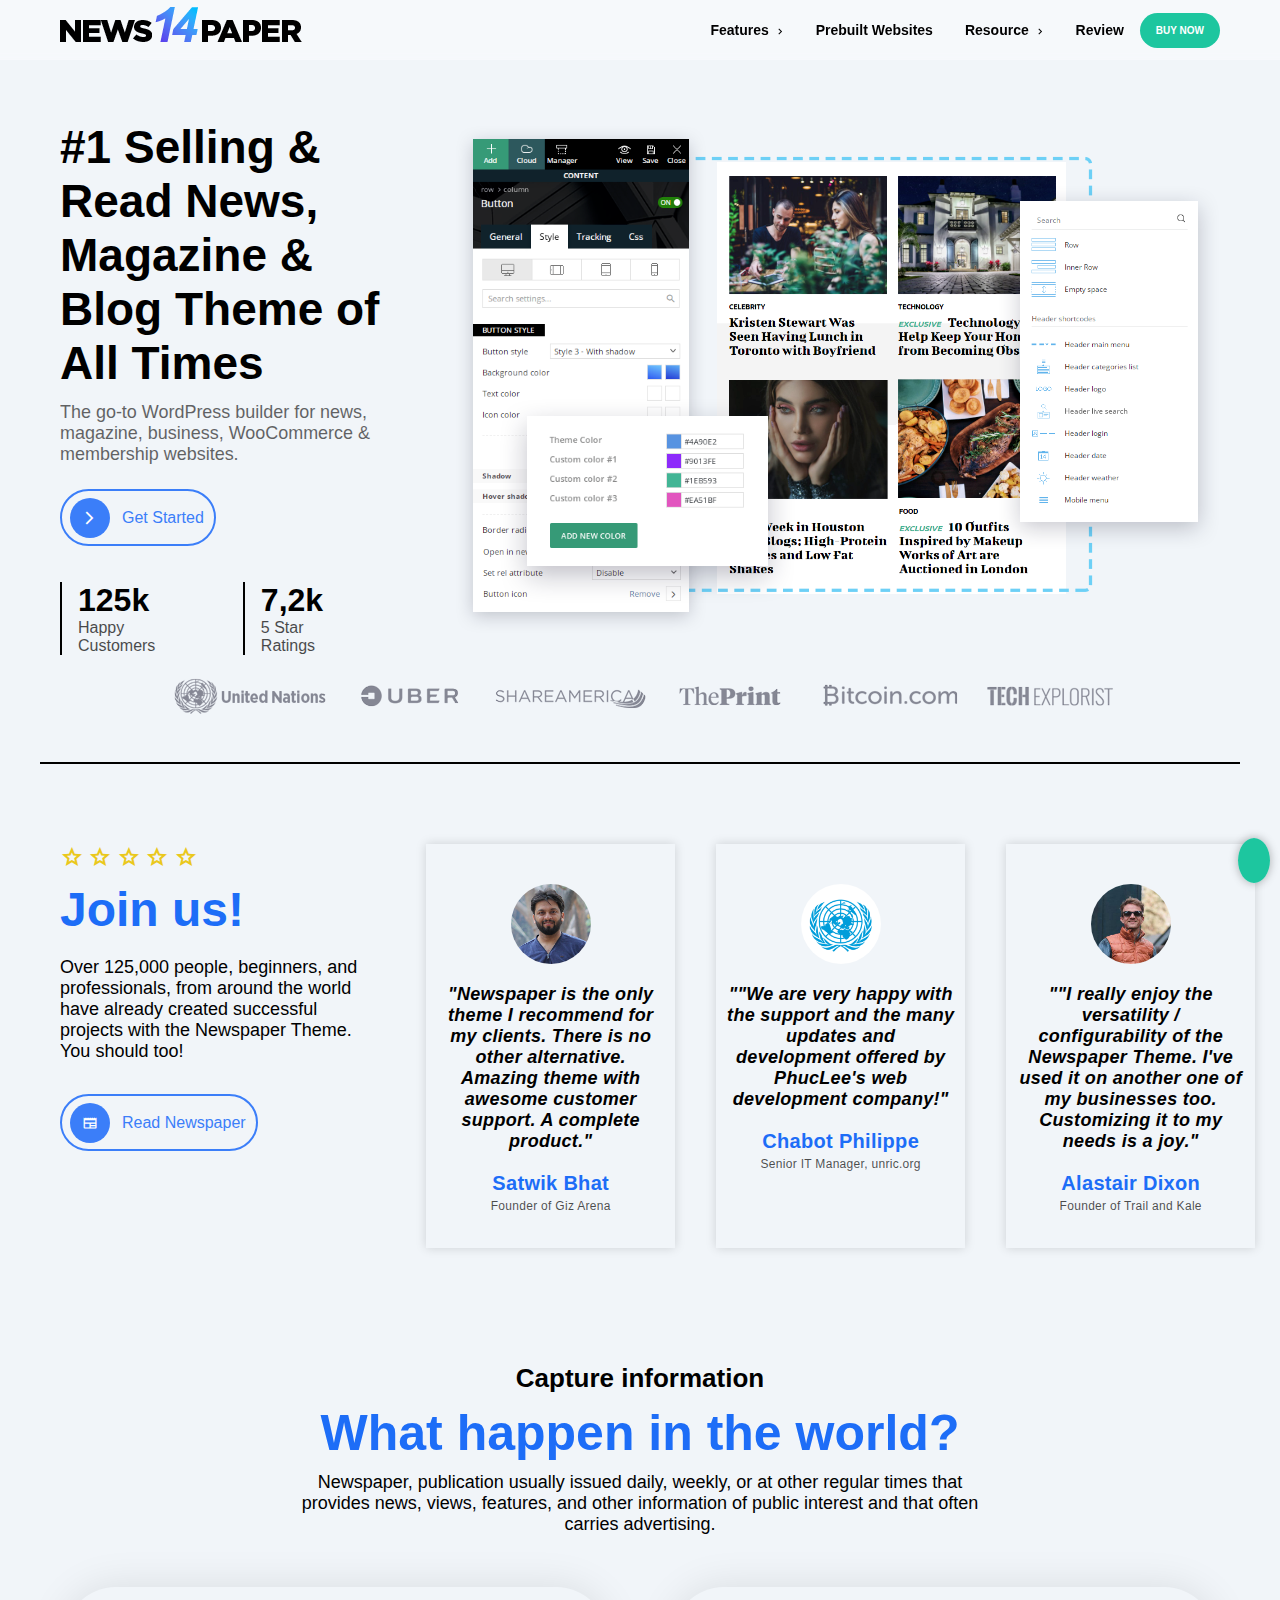
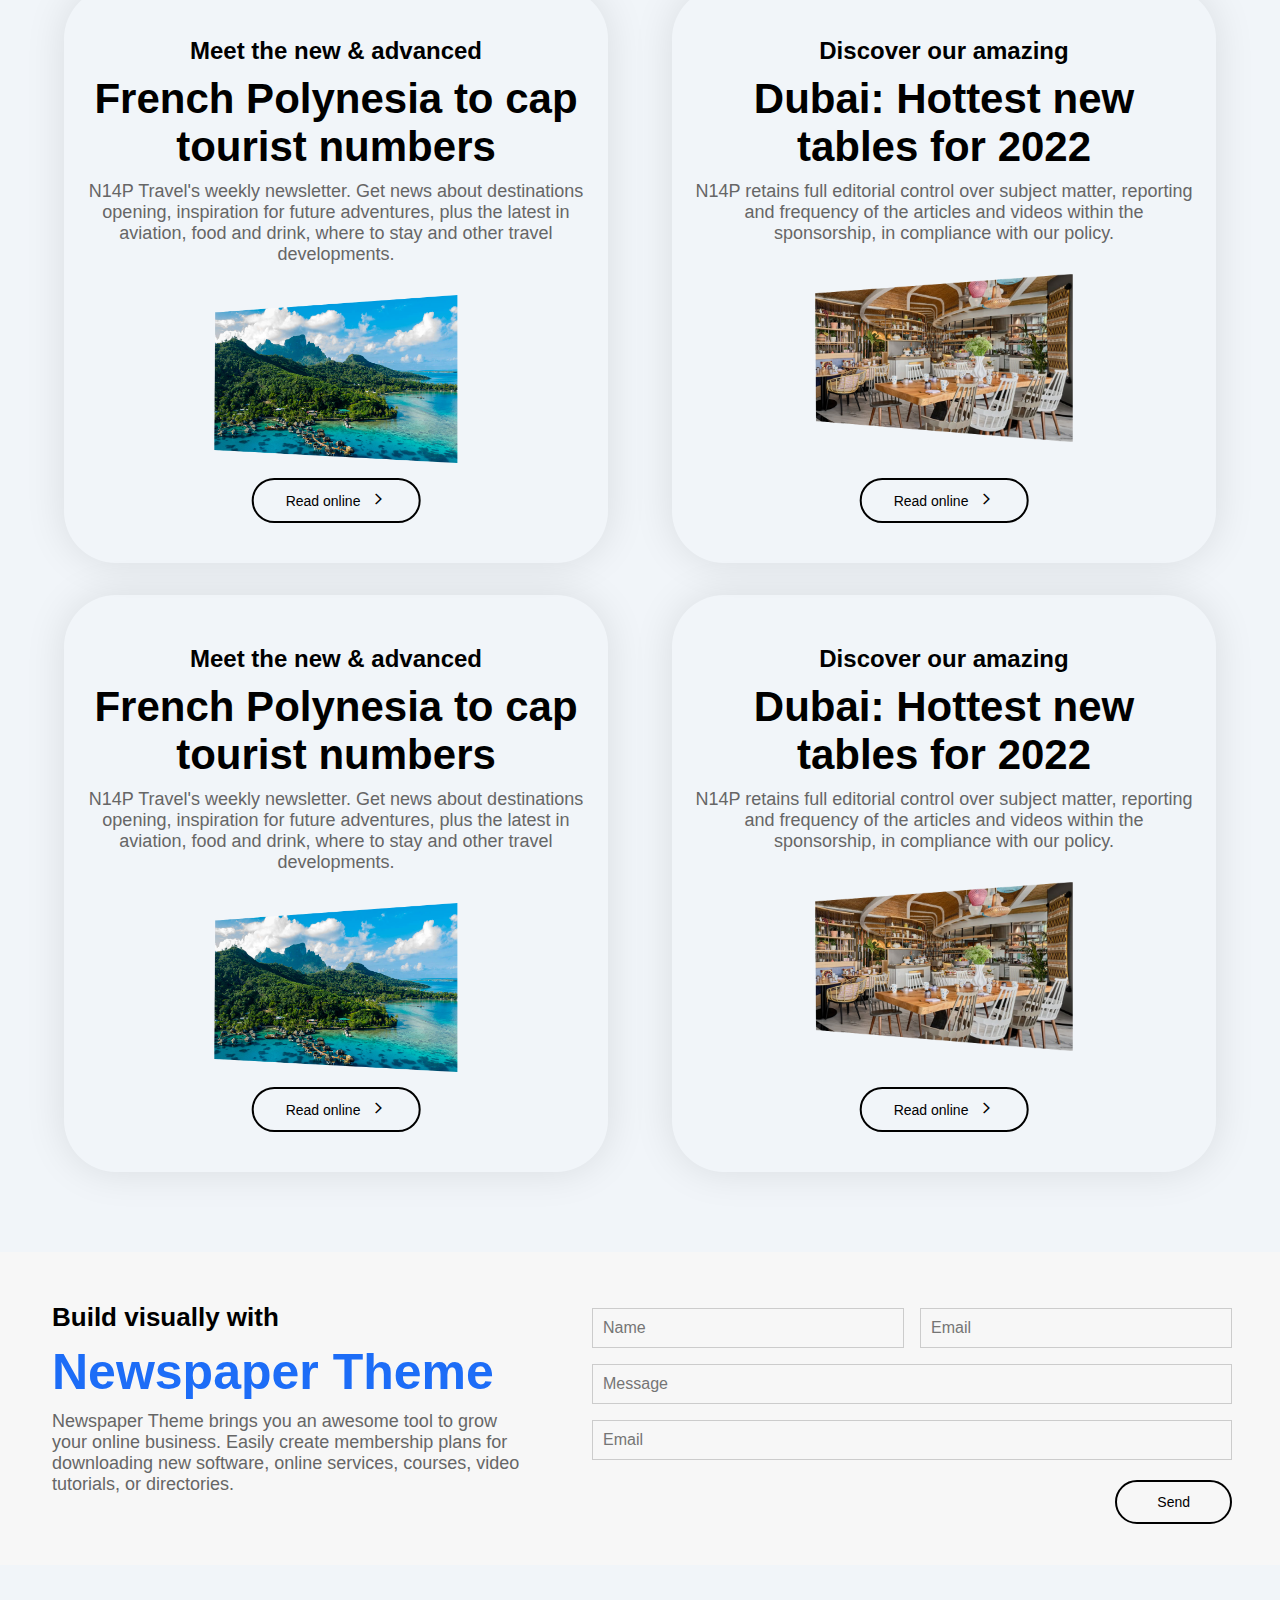
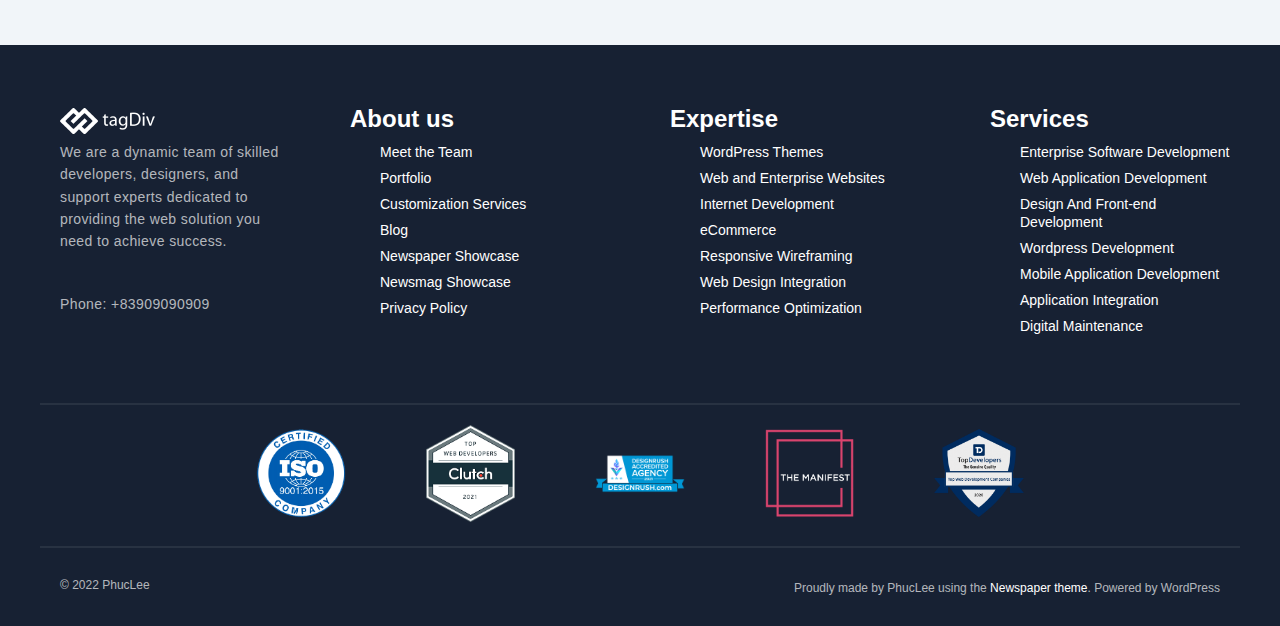
<file: index.html>
<!DOCTYPE html>
<html lang="en">
<head>
    <meta charset="UTF-8">
    <meta name="viewport" content="width=device-width, initial-scale=1.0">
    <meta http-equiv="X-UA-Compatible" content="ie=edge">
    <link rel="shortcut icon" href="./img/favicon.png">
    <link rel="stylesheet" href="https://fonts.googleapis.com/css2?family=Material+Symbols+Outlined:opsz,wght,FILL,GRAD@48,400,1,0" /> 
    <link rel="stylesheet" href="https://site-assets.fontawesome.com/releases/v6.1.2/css/all.css?fbclid=IwAR2TXqBPR1BwetsIfkcLDjYfw2kuhlxqmjkGdzKaCdAd6NkAkWniljGiVB8">
    <!-- <link rel="stylesheet" href="https://maxcdn.bootstrapcdn.com/bootstrap/4.1.3/css/bootstrap.min.css">  -->
    <!-- <link href="https://cdn.jsdelivr.net/npm/bootstrap@5.2.2/dist/css/bootstrap.min.css" rel="stylesheet" integrity="sha384-Zenh87qX5JnK2Jl0vWa8Ck2rdkQ2Bzep5IDxbcnCeuOxjzrPF/et3URy9Bv1WTRi" crossorigin="anonymous"> -->
    <link rel="stylesheet" href="./css/style.css">
    <link rel="stylesheet" href="./css/resposive.css">
    <title>News14Paper</title>
</head>
<body>
    <div id="main">
        <div id="header">
            <div class="header-logo">
                <a href="">
                    <img src="./img/news-logo.png" alt="" class="logo">
                </a>    
            </div>
            <ul id="nav">
                <li>
                    <a href="#">
                        Features
                        <span class="material-symbols-outlined right-arrow">
                            arrow_forward_ios
                        </span>
                    </a>
                    <ul class="subnav subnav1">     
                        <li><a href="">Live Xisual Builder</a></li>
                        <li><a href="">Direction and Listings System</a></li>
                        <li><a href="">Paywall Subscriptions Management</a></li>
                        <li><a href="">Smart Pop-ups</a></li>
                        <li><a href="">Cloud Library Templates</a></li>
                        <li><a href="">WooCommerce SHOP</a></li>
                        <li><a href="">WordPress Template Builder</a></li>
                    </ul>
                </li>

                <li><a href="#">Prebuilt Websites</a></li>

                <li>
                    <a href="#">
                        Resource
                        <span class="material-symbols-outlined right-arrow">
                            arrow_forward_ios
                        </span>
                    </a>
                    <ul class="subnav subnav2">
                        <li><a href="#">Documentation</a></li>
                        <li><a href="#">Blog</a></li>
                    </ul>
                </li>

                <li><a href="#">Review</a></li>

                <button class="nav-btn js-buy-news">Buy Now</button>
            </ul>
            <div class="clear"></div>
        </div>

        <div id="reviewer">
            <div class="review-infor">
                <div class="review-data">  
                    <p class="first">
                        #1 Selling & Read News, Magazine & Blog Theme of All Times
                    </p>
                    <p class="description">The go-to WordPress builder for news, magazine, business, WooCommerce & membership websites.</p>
                    <button class="buy-btn">
                        <a href="#content-description">
                            Get Started
                            <span class="material-symbols-outlined">
                                arrow_forward_ios
                            </span>
                        </a>
                    </button>
                    <div class="review-quantity">
                        <div class="review-number">
                            <h1>125k</h2>
                            <p>Happy Customers</p>
                        </div>
                        
                        <div class="review-number">
                            <h1>7,2k</h2>
                            <p>5 Star Ratings</p>
                        </div>
                    </div>
                </div>
                <div class="review-img">
                    <img src="./img/bg-img.png" alt="" class="row">
                </div>
            </div>
            <div class="logo-section">
                <div class="section-third">
                    <img src="./img/logo1.webp" alt="" class="img-logo">
                    <img src="./img/logo2.webp" alt="" class="img-logo">
                    <img src="./img/logo3.webp" alt="" class="img-logo">
                </div>
                <div class="section-third">
                    <img src="./img/logo4.webp" alt="" class="img-logo">
                    <img src="./img/logo5.png" alt="" class="img-logo">
                    <img src="./img/logo6.webp" alt="" class="img-logo">
                </div>
            </div>
            <div class="clear"></div>
        </div>

        <div id="content">
            <div id="content-description">  
                <div id="introduction">
                    <div class="star">
                        <span class="material-symbols-outlined star-icon">
                            star
                        </span>
                        <span class="material-symbols-outlined star-icon">
                            star
                        </span>
                        <span class="material-symbols-outlined star-icon">
                            star
                        </span>
                        <span class="material-symbols-outlined star-icon">
                            star
                        </span>
                        <span class="material-symbols-outlined star-icon">
                            star
                        </span>
                    </div>
                    <h1>Join us!</h1>
                    <p>Over 125,000 people, beginners, and professionals, from around the world have already created successful projects with the Newspaper Theme. You should too!</p>
                    <button class="buy-btn">
                        <a href="#content-title">
                            Read Newspaper
                            <span class="material-symbols-outlined">
                                newspaper
                            </span>
                        </a>
                    </button>
                </div>

                <div id="intro-author" class="col">
                    <div class="author">
                        <div class="author-container">
                            <img src="./img/aurthor1.webp" alt="" class="author-img">
                            <p class="author-description">"Newspaper is the only theme I recommend for my clients. There is no other alternative. Amazing theme with awesome customer support. A complete product."</p>
                            <p class="author-name">Satwik Bhat</p>
                            <p class="author-infor">Founder of Giz Arena</p>
                        </div>
                    </div>
                    <div class="author">
                        <div class="author-container">
                            <img src="./img/aurthor2.webp" alt="" class="author-img">
                            <p class="author-description">""We are very happy with the support and the many updates and development offered by PhucLee's web development company!"</p>
                            <p class="author-name">Chabot Philippe</p>
                            <p class="author-infor">Senior IT Manager, unric.org</p>
                        </div>
                    </div>
                    <div class="author">
                        <div class="author-container">
                            <img src="./img/aurthor3.webp" alt="" class="author-img">
                            <p class="author-description">""I really enjoy the versatility / configurability of the Newspaper Theme. I've used it on another one of my businesses too. Customizing it to my needs is a joy."</p>
                            <p class="author-name">Alastair Dixon</p>
                            <p class="author-infor">Founder of Trail and Kale</p>
                        </div>
                    </div>
                </div>
            </div>

            <div id="content-title">
                <h2>Capture information </h2>
                <h1>What happen in the world?</h1>
                <p>Newspaper, publication usually issued daily, weekly, or at other regular times that provides news, views, features, and other information of public interest and that often carries advertising.</p>
            </div>

            <div class="content-form">
                <div class="product-form">
                    <div class="intro-form">
                        <h3 class="title">Meet the new & advanced</h3>
                        <h1 class="sub-title">French Polynesia to cap tourist numbers</h1>
                        <p class="description">N14P Travel's weekly newsletter. Get news about destinations opening, inspiration for future adventures, plus the latest in aviation, food and drink, where to stay and other travel developments.</p>
                    </div>
                    <div class="product-img">
                        <img src="./img/news-img-1_1.png" alt="">
                    </div>
                    <div class="form-btn">
                        <a href="./baiviet.html">
                            Read online
                            <span class="material-symbols-outlined shopping-cart">
                                arrow_forward_ios
                            </span>
                        </a>
                    </div>
                </div>

                <div class="product-form">
                    <div class="intro-form">
                        <h3 class="title">Discover our amazing</h3>
                        <h1 class="sub-title">Dubai: Hottest new tables for 2022</h1>
                        <p class="description">N14P retains full editorial control over subject matter, reporting and frequency of the articles and videos within the sponsorship, in compliance with our policy.</p>
                    </div>
                    <div class="product-img">
                        <img src="./img/news-img-2_1.png" alt="">
                    </div>
                    <div class="form-btn">
                        <a href="./baiviet2.html">
                            Read online
                            <span class="material-symbols-outlined shopping-cart">
                                arrow_forward_ios
                            </span>
                        </a>
                    </div>
                </div>
            </div><div class="content-form">
                <div class="product-form">
                    <div class="intro-form">
                        <h3 class="title">Meet the new & advanced</h3>
                        <h1 class="sub-title">French Polynesia to cap tourist numbers</h1>
                        <p class="description">N14P Travel's weekly newsletter. Get news about destinations opening, inspiration for future adventures, plus the latest in aviation, food and drink, where to stay and other travel developments.</p>
                    </div>
                    <div class="product-img">
                        <img src="./img/news-img-1_1.png" alt="">
                    </div>
                    <div class="form-btn">
                        <a href="./baiviet.html">
                            Read online
                            <span class="material-symbols-outlined shopping-cart">
                                arrow_forward_ios
                            </span>
                        </a>
                    </div>
                </div>

                <div class="product-form">
                    <div class="intro-form">
                        <h3 class="title">Discover our amazing</h3>
                        <h1 class="sub-title">Dubai: Hottest new tables for 2022</h1>
                        <p class="description">N14P retains full editorial control over subject matter, reporting and frequency of the articles and videos within the sponsorship, in compliance with our policy.</p>
                    </div>
                    <div class="product-img">
                        <img src="./img/news-img-2_1.png" alt="">
                    </div>
                    <div class="form-btn">
                        <a href="./baiviet2.html">
                            Read online
                            <span class="material-symbols-outlined shopping-cart">
                                arrow_forward_ios
                            </span>
                        </a>
                    </div>
                </div>
            </div>

            <div class="contact-form">  
                <div class="input-form">
                    <div class="intro-form">
                        <h3 class="text title">Build visually with</h3>
                        <h1 class="text sub-title">Newspaper Theme</h1>
                        <p class="text description">Newspaper Theme brings you an awesome tool to grow your online business. Easily create membership plans for downloading new software, online services, courses, video tutorials, or directories.</p>
                    </div>
                    <form action="">
                        <div class="row-2">
                            <div class="col-2">
                                <input type="text" class="form-control" required placeholder="Name">
                            </div>
                            <div class="col-2">
                                <input type="email" class="form-control" required placeholder="Email">
                            </div>
                        </div>
                        <div class="row-1">
                            <input type="text" class="form-control" placeholder="Message">
                        </div>
                        <div class="row-1">
                            <input type="email" class="form-control" required placeholder="Email">
                        </div>
                        <input type="submit" class="contact-btn" value="Send" >
                    </form>
                </div>
            </div>
        </div>

        <div id="footer">
            <div class="footer-service">
                <div class="footer-infor infor-description">
                    <img src="./img/tagDiv-footer.webp" alt="" class="footer-logo">
                    <p>We are a dynamic team of skilled developers, designers, and support experts dedicated to providing the web solution you need to achieve success.</p>
                    <div class="footer-social">
                        <a href="https://www.facebook.com/" target="_blank"><i class="fa-brands fa-facebook-f"></i></a>
                        <a href="https://www.instagram.com" target="_blank"><i class="fa-brands fa-instagram"></i></a>
                        <a href="https://www.twitter.com" target="_blank"><i class="fa-brands fa-twitter"></i></a>
                        <a href="https://www.youtube.com" target="_blank"><i class="fa-brands fa-youtube"></i></a>
                    </div>
                    <p class="footer-phone">
                        <i class="fa-solid fa-phone"></i>
                        Phone: +83909090909
                    </p>
                </div>
                <div class="footer-infor">
                    <h2>
                        <i class="fa-solid fa-minus"></i>
                        About us
                    </h2>
                    <ul infor-list>
                        <li><a href="">Meet the Team</a></li>
                        <li><a href="">Portfolio</a></li>
                        <li><a href="">Customization Services</a></li>
                        <li><a href="">Blog</a></li>
                        <li><a href="">Newspaper Showcase</a></li>
                        <li><a href="">Newsmag Showcase</a></li>
                        <li><a href="">Privacy Policy</a></li>
                    </ul>
                </div>
                <div class="footer-infor">
                    <h2>
                        <i class="fa-solid fa-minus"></i>
                        Expertise
                    </h2>
                    <ul class="infor-list">
                        <li><a href="">WordPress Themes</a></li>
                        <li><a href="">Web and Enterprise Websites</a></li>
                        <li><a href="">Internet Development</a></li>
                        <li><a href="">eCommerce</a></li>
                        <li><a href="">Responsive Wireframing</a></li>
                        <li><a href="">Web Design Integration</a></li>
                        <li><a href="">Performance Optimization</a></li>
                    </ul>
                </div>
                <div class="footer-infor">
                    <h2>
                        <i class="fa-solid fa-minus"></i>
                        Services
                    </h2>
                    <ul infor-list>
                        <li><a href="">Enterprise Software Development</a></li>
                        <li><a href="">Web Application Development</a></li>
                        <li><a href="">Design And Front-end Development</a></li>
                        <li><a href="">Wordpress Development</a></li>
                        <li><a href="">Mobile Application Development</a></li>
                        <li><a href="">Application Integration</a></li>
                        <li><a href="">Digital Maintenance</a></li>
                    </ul>
                </div>
            </div>

            <div class="footer-icon">
                <ul>
                    <li><a target="_blank" href="https://www.iso.org/certification.html" title="ISO-Certified"><img src="./img/footer-icon1.webp" alt=""></a></li>
                    <li><a target="_blank" href="https://clutch.co/profile/tagdiv" title="Clutch"><img src="./img/footer-icon2.webp" alt="" ></a></li>
                    <li><a target="_blank" href="https://www.designrush.com/agency/profile/tagdiv" title="Designrush"><img src="./img/footer-icon3.webp" alt="" ></a></li>
                    <li><a target="_blank" href="https://themanifest.com/ro/software-development/companies#tagdiv" title="The Manifest"><img src="./img/footer-icon4.webp" alt="" ></a></li>
                    <li><a target="_blank" href="https://www.topdevelopers.co/directory/web-development-companies" title="Top Developer"><img src="./img/footer-icon5.webp" alt="" ></a></li>
                </ul>
            </div>

            <div class="footer-contact">
                <p>© 2022 PhucLee</p>
                <p>Proudly made by PhucLee using the 
                    <i class="fa-solid fa-heart heart-icon"></i>
                    <a target="_blank" href="https://themeforest.net/item/newspaper/5489609">Newspaper theme</a>. Powered by WordPress</p>
            </div>
        </div>
    </div>

    <div class="go-up">
        <div class="go-up-container">
            <div class="icon">
                <a href="#reviewer"><i class="fa-solid fa-angle-up"></i></a> 
            </div>
        </div>
    </div>

    <div class="modal js-modal">
        <div class="modal-container js-modal-container">
            <div class="modal-close js-modal-close">
                <i class="fa-solid fa-xmark close-btn"></i>
            </div>

            <header class="modal-header">
                <i class="fa-regular fa-newspaper"></i>
                <p>Order Newspaper</p>
            </header>

            <div class="modal-body">
                <form action="" id="modal-form">
                    <div class="form-group">
                        <label for="" class="modal-label">
                            <i class="fa-solid fa-user"></i>
                            Your name
                        </label>
                        <input required class="modal-input" id="modal-name" type="text" placeholder="Your name">    
                        <label class="form-error" for=""></label>
                    </div>

                    <div class="form-group">
                        <label for="" class="modal-label">
                            <i class="fa-solid fa-reply"></i>
                            Your phone number or your email
                        </label>
                        <input required id="modal-contact" class="modal-input" type="text" placeholder="Phone number or email">
                        <label class="form-error" for=""></label>
                    </div>
                    
                    <div class="form-group">
                        <label for="" class="modal-label">
                            <i class="fa-solid fa-location-dot"></i>
                            Your address
                        </label>
                        <input required class="modal-input" id="modal-address" type="text" placeholder="Your address">
                        <label class="form-error" for=""></label>
                    </div>

                    <div class="modal-select">
                        <div class="form-group">
                            <label for="" class="modal-label">
                                <i class="fa-solid fa-input-numeric"></i>
                                Number of newspaper
                            </label>
                            <input required class="modal-input" id="modal-quantity" type="number" name="" placeholder="Input number">
                            <label for="" class="form-error"></label>
                        </div>
                        <label for="" class="modal-label">
                            <i class="fa-solid fa-newspaper"></i>
                            What type of newspaper do you want?
                        </label>
                        <select name="" id="">
                            <option value="">Random</option>
                            <option value="">Current News.</option>
                            <option value="">The New York Times</option>
                            <option value="">Historical News.</option>
                            <option value="">Local News.</option>
                            <option value="">Business News.</option>
                            <option value="">Foreign Language News.</option>
                            <option value="">Longform Journalism.</option>
                        </select>
                    </div>

                    <input type="submit" value="Confirm" class="modal-confirm" onclick="confirmModal()">
                </form>
            </div>

            <footer class="modal-footer">

            </footer>
        </div>
    </div>

    <script src="./js/script.js"></script>
</body>
</html>
</file>
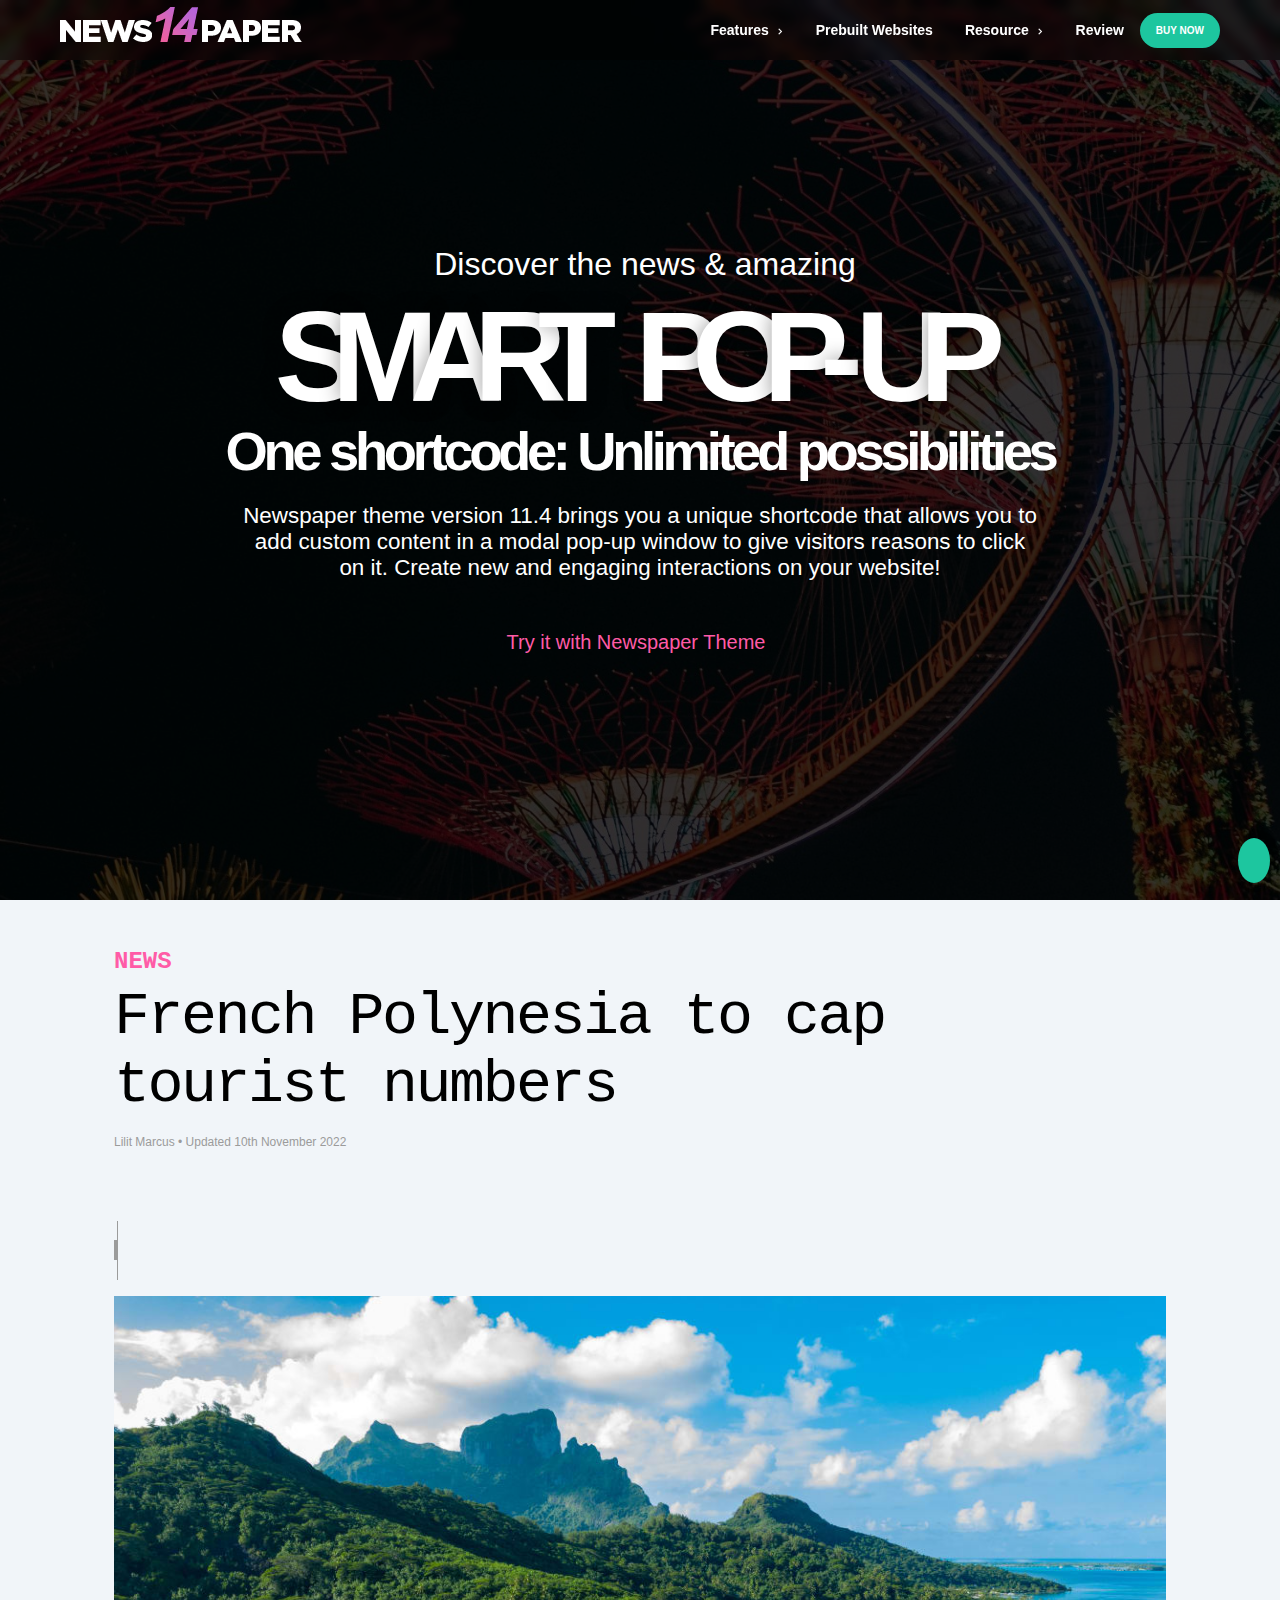
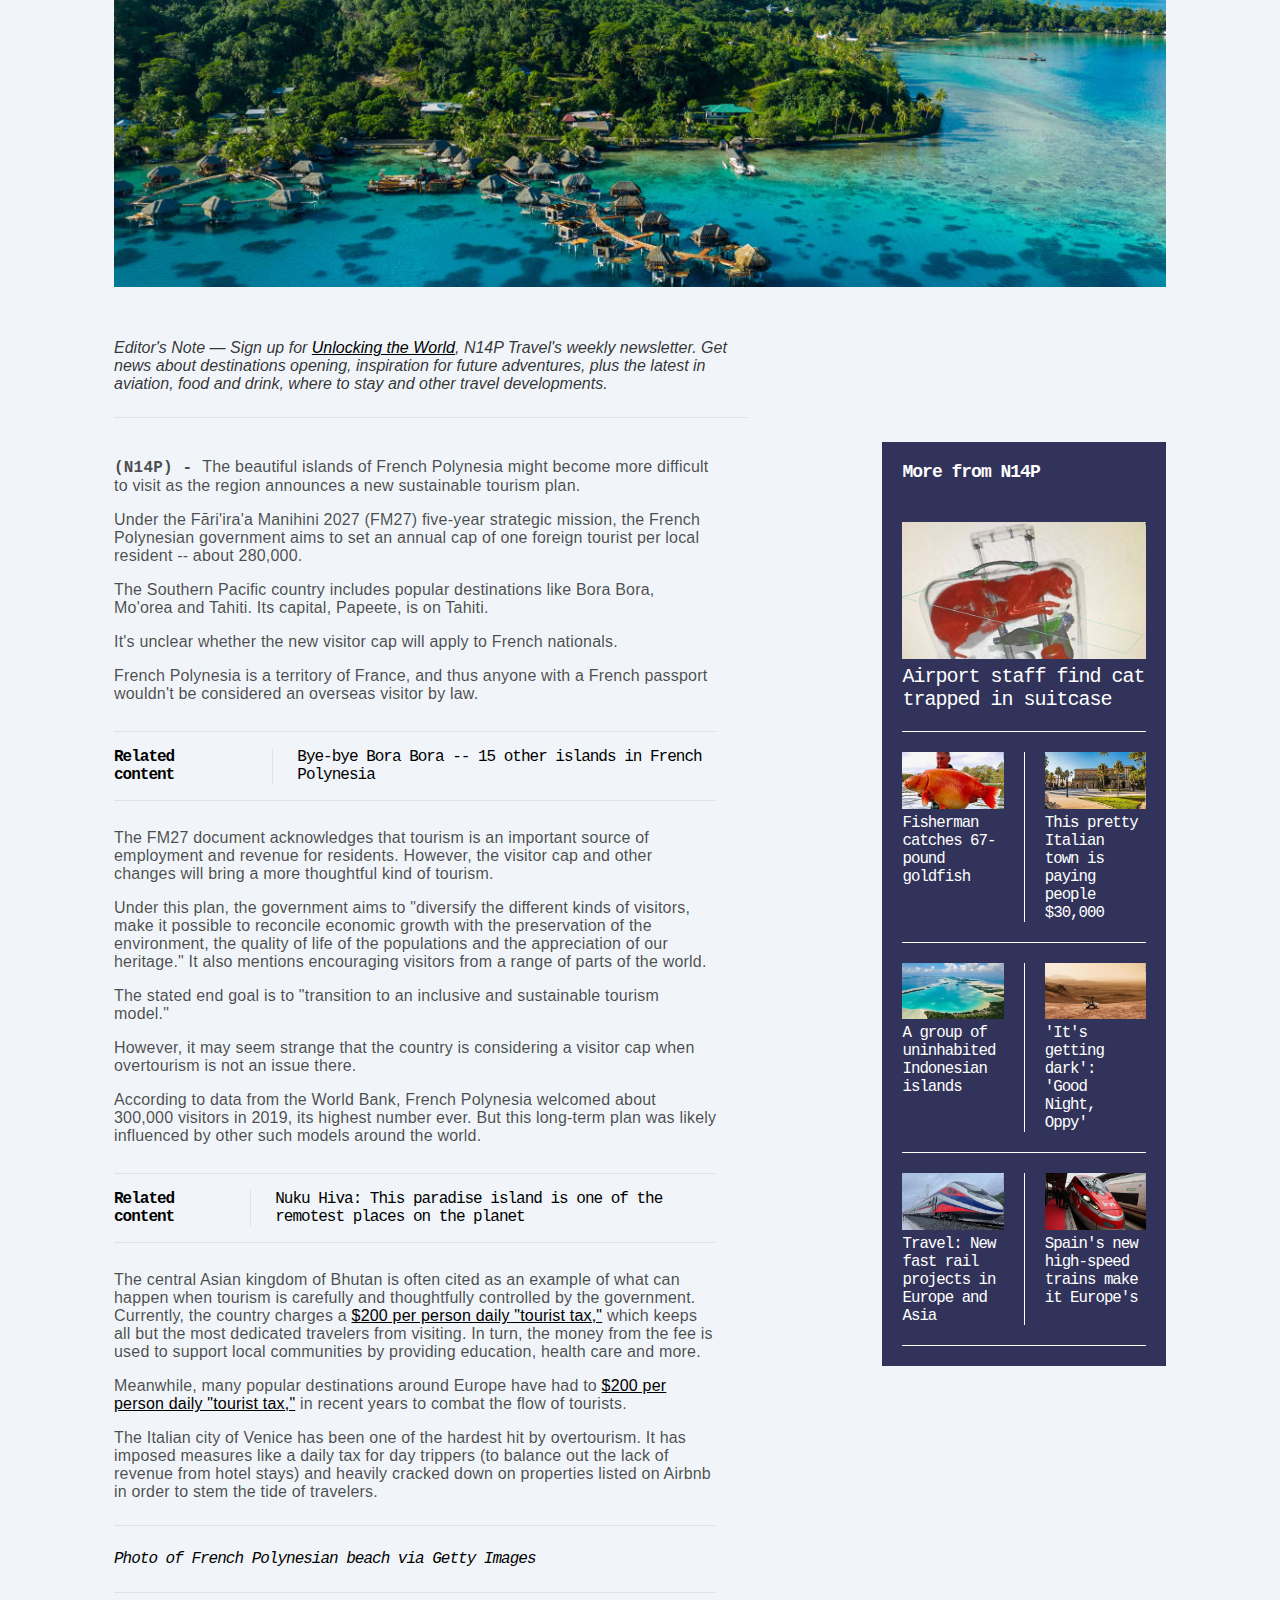
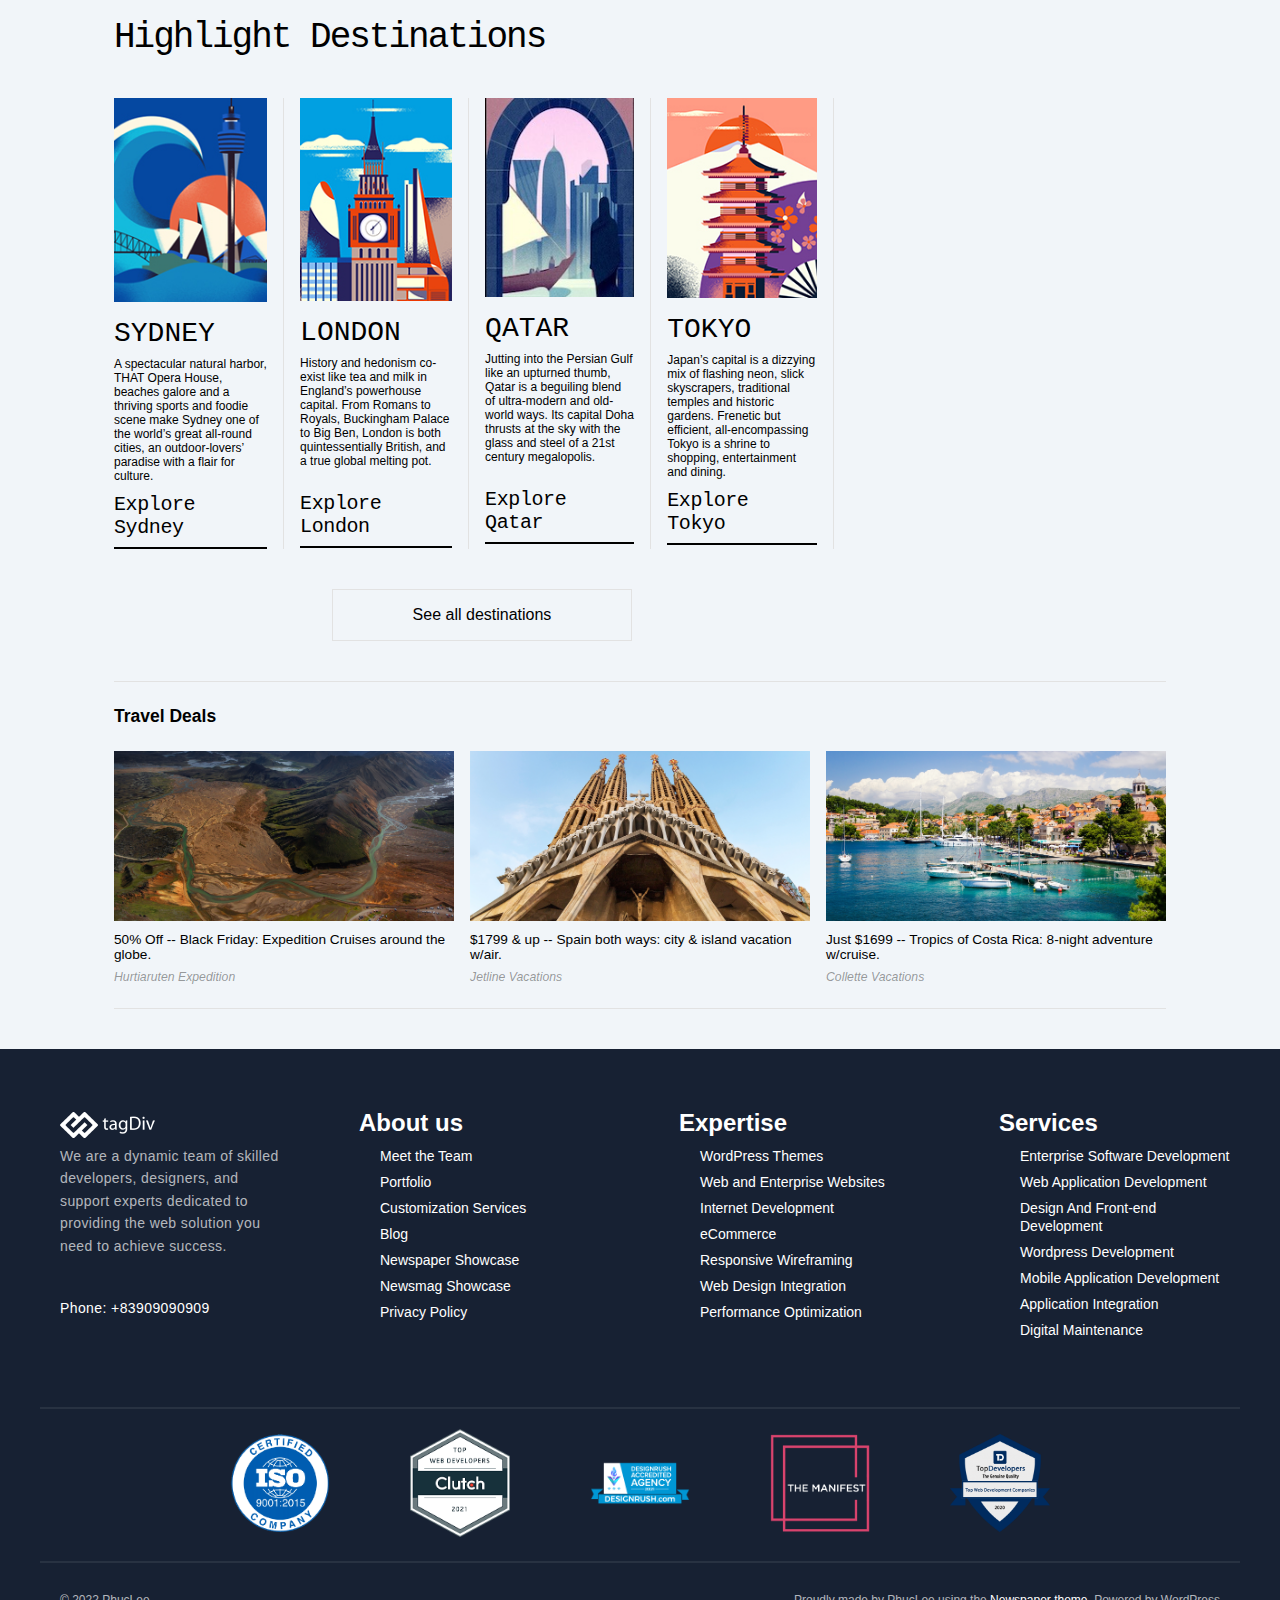
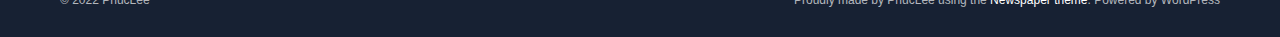
<file: baiviet.html>
<!DOCTYPE html>
<html lang="en">
<head>
    <meta charset="UTF-8">
    <meta http-equiv="X-UA-Compatible" content="IE=edge">
    <meta name="viewport" content="width=device-width, initial-scale=1.0">
    <link rel="stylesheet" href="./css/baiviet.css">
    <link rel="stylesheet" href="./css/resposive_baiviet.css">
    <link rel="shortcut icon" href="./img/favicon.png">
    <link rel="stylesheet" href="https://site-assets.fontawesome.com/releases/v6.1.2/css/all.css?fbclid=IwAR2TXqBPR1BwetsIfkcLDjYfw2kuhlxqmjkGdzKaCdAd6NkAkWniljGiVB8">
    <link rel="stylesheet" href="https://fonts.googleapis.com/css2?family=Material+Symbols+Outlined:opsz,wght,FILL,GRAD@48,400,1,0" /> 
    <title>French Polynesia to cap tourist numbers</title>
</head>
<body>
    <div id="main">
        <div id="header">
            <div class="header-logo">
                <a href="./index.html">
                    <img src="./img/news-logo-white.png" alt="" class="logo">
                </a>
            </div> 
            <ul id="nav">
                <li>
                    <a href="#">
                        Features
                        <span class="material-symbols-outlined right-arrow">
                            arrow_forward_ios
                        </span>
                    </a>
                    <ul class="subnav subnav1">
                        <li><a href="">Live Xisual Builder</a></li>
                        <li><a href="">Direction and Listings System</a></li>
                        <li><a href="">Paywall Subscriptions Management</a></li>
                        <li><a href="">Smart Pop-ups</a></li>
                        <li><a href="">Cloud Library Templates</a></li>
                        <li><a href="">WooCommerce SHOP</a></li>
                        <li><a href="">WordPress Template Builder</a></li>
                    </ul>
                </li>

                <li><a href="#">Prebuilt Websites</a></li>

                <li>
                    <a href="#">
                        Resource
                        <span class="material-symbols-outlined right-arrow">
                            arrow_forward_ios
                        </span>
                    </a>
                    <ul class="subnav subnav2">
                        <li><a href="#">Documentation</a></li>
                        <li><a href="#">Blog</a></li>
                    </ul>
                </li>

                <li><a href="#">Review</a></li>

                <button class="nav-btn js-buy-news">Buy Now</button>
            </ul>
        </div>
        <div id="slider">
            <div class="slider-container">
               `<div class="slider-content">
                    <div class="slider-title">
                        <i class="fa-sharp fa-solid fa-flag"></i>
                        Discover the news & amazing
                    </div>
                    <div class="slider-smart-popup">
                        <div class="word">
                            <span>S</span>
                            <span>M</span>
                            <span>A</span>
                            <span>R</span>
                            <span>T</span>
                        </div>
                        <div class="word">
                            <span>P</span>
                            <span>O</span>
                            <span>P</span>
                            <span>-</span>
                            <span>U</span>
                            <span>P</span>
                        </div>
                    </div>
                    <div class="slider-description">
                        One shortcode: Unlimited possibilities
                    </div>
                    <div class="slider-sub-description">
                        <p>Newspaper theme version 11.4 brings you a unique shortcode that allows you to add custom content in a modal pop-up window to give visitors reasons to click on it. Create new and engaging interactions on your website!</p>
                    </div>

                    <div class="slider-link">
                        <a href="#">
                            Try it with Newspaper Theme
                            <i class="fa-regular fa-angle-right"></i>
                        </a>
                    </div>
                </div>
            </div>
        </div>
        <div id="content">
            <div class="content-title">
                <p class="news">NEWS</p>
                <div class="news-title">
                    <h1>French Polynesia to cap tourist numbers</h1>
                    <p>Lilit Marcus • Updated 10th November 2022</p>
                </div>
                <div class="news-social">
                    <a href="https://www.facebook.com/dialog/share?app_id=80401312489&href=https%3A%2F%2Fedition.cnn.com%2Ftravel%2Farticle%2Ffrench-polynesia-tahiti-tourist-cap%2Findex.html&display=popup&redirect_uri=https%3A%2F%2Fsocial-login.cnn.com%2FGS%2Fbookmark.aspx%3Fclose%3Dtrue" target="_blank"><i class="fa-brands fa-facebook-f"></i></a>
                    <a href="https://twitter.com/intent/tweet?text=French%20Polynesia%20to%20cap%20tourist%20numbers&url=https%3A%2F%2Fedition.cnn.com%2Ftravel%2Farticle%2Ffrench-polynesia-tahiti-tourist-cap%2Findex.html&via=CNNTravel" target="_blank"><i class="fa-brands fa-twitter"></i></a>
                    <a href="https://mail.google.com/mail/u/0/#inbox?compose=new" target="_blank"><i class="fa-solid fa-envelope"></i></a>
                </div>
                <div class="img-title">
                    <img src="./img/news-img-1.jpg" alt="">
                </div>
            </div>
            <div class="news-description">
                <p>Editor's Note — Sign up for <a href="#">Unlocking the World</a>, N14P Travel's weekly newsletter. Get news about destinations opening, inspiration for future adventures, plus the latest in aviation, food and drink, where to stay and other travel developments.</p>
            </div>
            <div class="news-content">
                <div class="news-main">
                    <div class="paragraph">
                        <p><span>(N14P) - </span>The beautiful islands of French Polynesia might become more difficult to visit as the region announces a new sustainable tourism plan.</p>
                        <p>Under the Fāri'ira'a Manihini 2027 (FM27) five-year strategic mission, the French Polynesian government aims to set an annual cap of one foreign tourist per local resident -- about 280,000.</p>
                        <p>The Southern Pacific country includes popular destinations like Bora Bora, Mo'orea and Tahiti. Its capital, Papeete, is on Tahiti.</p>
                        <p>It's unclear whether the new visitor cap will apply to French nationals.</p>
                        <p>French Polynesia is a territory of France, and thus anyone with a French passport wouldn't be considered an overseas visitor by law.</p>
                    </div>
                    <div class="news-note">
                        <div class="note-title">Related content</div>
                        <div class="note-content">Bye-bye Bora Bora -- 15 other islands in French Polynesia</div>
                    </div>
                    <div class="paragraph">
                        <p>The FM27 document acknowledges that tourism is an important source of employment and revenue for residents. However, the visitor cap and other changes will bring a more thoughtful kind of tourism.</p>
                        <p>Under this plan, the government aims to "diversify the different kinds of visitors, make it possible to reconcile economic growth with the preservation of the environment, the quality of life of the populations and the appreciation of our heritage." It also mentions encouraging visitors from a range of parts of the world.</p>
                        <p>The stated end goal is to "transition to an inclusive and sustainable tourism model."</p>
                        <p>However, it may seem strange that the country is considering a visitor cap when overtourism is not an issue there.</p>
                        <p>According to data from the World Bank, French Polynesia welcomed about 300,000 visitors in 2019, its highest number ever. But this long-term plan was likely influenced by other such models around the world.</p>
                    </div>
                    <div class="news-note">
                        <div class="note-title">Related content</div>
                        <div class="note-content">Nuku Hiva: This paradise island is one of the remotest places on the planet</div>
                    </div>
                    <div class="paragraph">
                        <p>
                            The central Asian kingdom of Bhutan is often cited as an example of what can happen when tourism is carefully and thoughtfully controlled by the government. Currently, the country charges a
                            <a href="">$200 per person daily "tourist tax,"</a>
                            which keeps all but the most dedicated travelers from visiting. In turn, the money from the fee is used to support local communities by providing education, health care and more.
                        </p>
                        <p>
                            Meanwhile, many popular destinations around Europe have had to
                            <a href="">$200 per person daily "tourist tax,"</a>
                            in recent years to combat the flow of tourists.
                        </p>
                        <p>The Italian city of Venice has been one of the hardest hit by overtourism. It has imposed measures like a daily tax for day trippers (to balance out the lack of revenue from hotel stays) and heavily cracked down on properties listed on Airbnb in order to stem the tide of travelers.</p>
                    </div>
                    <div class="news-cre-photo">
                        <p>Photo of French Polynesian beach via Getty Images</p>
                    </div>
                </div>
                <div class="news-poster">
                    <div class="poster">
                        <p>More from N14P</p>
                        <div class="poster-post">
                            <a href="#">
                                <img src="./img/post-1.jpg" alt="" title="Airport staff find cat trapped in suitcase">
                                <p>Airport staff find cat trapped in suitcase</p>
                            </a>
                        </div>
                        <div class="poster-post-two">
                            <div class="post-first">
                                <a href="#">
                                    <img src="./img/post-2-1.jpg" alt="" title="Fisherman catches 67-pound goldfish"></img>
                                    <p>Fisherman catches 67-pound goldfish</p>
                                </a>
                            </div>
                            <div class="post-second">
                                <a href="#">
                                    <img src="./img/post-2-2.jpg" alt="" title="This pretty Italian town is paying people $30,000"></img>
                                    <p>This pretty Italian town is paying people $30,000</p>
                                </a>
                            </div>
                        </div>
                        <div class="poster-post-two">
                            <div class="post-first">
                                <a href="#">
                                    <img src="./img/post-2-3.jpg" alt="" title="A group of uninhabited Indonesian islands"></img>
                                    <p>A group of uninhabited Indonesian islands</p>
                                </a>
                            </div>
                            <div class="post-second">
                                <a href="#">
                                    <img src="./img/post-2-4.jpg" alt="" title="'It's getting dark': 'Good Night, Oppy'"></img>
                                    <p>'It's getting dark': 'Good Night, Oppy'</p>
                                </a>
                            </div>
                        </div>
                        <div class="poster-post-two">
                            <div class="post-first">
                                <a href="#">
                                    <img src="./img/post-2-5.jpg" alt="" title="A group of uninhabited Indonesian islands"></img>
                                    <p>Travel: New fast rail projects in Europe and Asia</p>
                                </a>
                            </div>
                            <div class="post-second">
                                <a href="#">
                                    <img src="./img/post-2-6.jpg" alt="" title="'It's getting dark': 'Good Night, Oppy'"></img>
                                    <p>Spain's new high-speed trains make it Europe's</p>
                                </a>
                            </div>
                        </div>
                    </div>
                </div>
            </div>

            <div class="destination">
                <div class="destination-title">Highlight Destinations</div>
                <div class="destination-section">
                    <a href="" class="destination-place">
                        <div class="background-border">
                            <div class="destination-background destination-sydney"></div>
                        </div>
                        <div class="destination-name">SYDNEY</div>
                        <div class="destination-content">A spectacular natural harbor, THAT Opera House,
                            beaches galore and a thriving sports and foodie scene make
                            Sydney one of the world’s great all-round cities, an outdoor-lovers’
                            paradise with a flair for culture.
                        </div>
                        <div class="destination-explore">Explore Sydney</div>
                    </a>
                    <a href="" class="destination-place">
                        <div class="background-border">
                            <div class="destination-background destination-london"></div>
                        </div>
                        <div class="destination-name">LONDON</div>
                        <div class="destination-content">History and hedonism co-exist like tea and milk in England’s
                            powerhouse capital. From Romans to Royals, Buckingham Palace to Big Ben,
                            London is both quintessentially British, and a true global melting pot.
                        </div>
                        <div class="destination-explore">Explore London</div>
                    </a>
                    <a href="" class="destination-place">
                        <div class="background-border">
                            <div class="destination-background destination-qatar"></div>
                        </div>
                        <div class="destination-name">QATAR</div>
                        <div class="destination-content">Jutting into the Persian Gulf like an upturned thumb, Qatar is 
                            a beguiling blend of ultra-modern and old-world ways. Its capital Doha thrusts 
                            at the sky with the glass and steel of a 21st century megalopolis.
                        </div>
                        <div class="destination-explore">Explore Qatar</div>
                    </a>
                    <a href="" class="destination-place">
                        <div class="background-border">
                            <div class="destination-background destination-tokyo"></div>
                        </div>
                        <div class="destination-name">TOKYO</div>
                        <div class="destination-content">Japan’s capital is a dizzying mix of flashing neon, slick skyscrapers,
                            traditional temples and historic gardens. Frenetic but efficient, all-encompassing
                            Tokyo is a shrine to shopping, entertainment and dining.
                        </div>
                        <div class="destination-explore">Explore Tokyo</div>
                    </a>
                </div>
                <div class="destination-btn">
                    <a href="">See all destinations</a>
                </div>
            </div>

            <div class="paid-content">
                <div class="paid-header">
                    <p>Travel Deals</p>
                    <div class="paid-section">
                        <a href="">
                            <img src="./img/paid-1.jpg" alt="">
                            <h3>50% Off -- Black Friday: Expedition Cruises around the globe.</h3>
                            <p>Hurtiaruten Expedition</p>
                        </a>
                        <a href="">
                            <img src="./img/paid-2.jpg" alt="">
                            <h3>$1799 & up -- Spain both ways: city & island vacation w/air.</h3>
                            <p>Jetline Vacations</p>
                        </a>
                        <a href="">
                            <img src="./img/paid-3.jpg" alt="">
                            <h3>Just $1699 -- Tropics of Costa Rica: 8-night adventure w/cruise.</h3>
                            <p>Collette Vacations</p>
                        </a>
                    </div>
                </div>
            </div>
        </div>
        <div id="footer">
            <div class="footer-service">
                <div class="footer-infor infor-description">
                    <img src="./img/tagDiv-footer.webp" alt="" class="footer-logo">
                    <p>We are a dynamic team of skilled developers, designers, and support experts dedicated to providing the web solution you need to achieve success.</p>
                    <div class="footer-social">
                        <a href="https://www.facebook.com/" target="_blank"><i class="fa-brands fa-facebook-f"></i></a>
                        <a href="https://www.instagram.com" target="_blank"><i class="fa-brands fa-instagram"></i></a>
                        <a href="https://www.twitter.com" target="_blank"><i class="fa-brands fa-twitter"></i></a>
                        <a href="https://www.youtube.com" target="_blank"><i class="fa-brands fa-youtube"></i></a>
                    </div>
                    <p class="footer-phone">
                        <i class="fa-solid fa-phone"></i>
                        Phone: +83909090909
                    </p>
                </div>
                <div class="footer-infor">
                    <h2>
                        <i class="fa-solid fa-minus"></i>
                        About us
                    </h2>
                    <ul infor-list>
                        <li><a href="">Meet the Team</a></li>
                        <li><a href="">Portfolio</a></li>
                        <li><a href="">Customization Services</a></li>
                        <li><a href="">Blog</a></li>
                        <li><a href="">Newspaper Showcase</a></li>
                        <li><a href="">Newsmag Showcase</a></li>
                        <li><a href="">Privacy Policy</a></li>
                    </ul>
                </div>
                <div class="footer-infor">
                    <h2>
                        <i class="fa-solid fa-minus"></i>
                        Expertise
                    </h2>
                    <ul class="infor-list">
                        <li><a href="">WordPress Themes</a></li>
                        <li><a href="">Web and Enterprise Websites</a></li>
                        <li><a href="">Internet Development</a></li>
                        <li><a href="">eCommerce</a></li>
                        <li><a href="">Responsive Wireframing</a></li>
                        <li><a href="">Web Design Integration</a></li>
                        <li><a href="">Performance Optimization</a></li>
                    </ul>
                </div>
                <div class="footer-infor">
                    <h2>
                        <i class="fa-solid fa-minus"></i>
                        Services
                    </h2>
                    <ul infor-list>
                        <li><a href="">Enterprise Software Development</a></li>
                        <li><a href="">Web Application Development</a></li>
                        <li><a href="">Design And Front-end Development</a></li>
                        <li><a href="">Wordpress Development</a></li>
                        <li><a href="">Mobile Application Development</a></li>
                        <li><a href="">Application Integration</a></li>
                        <li><a href="">Digital Maintenance</a></li>
                    </ul>
                </div>
            </div>

            <div class="footer-icon">
                <ul>
                    <li><a target="_blank" href="https://www.iso.org/certification.html" title="ISO-Certified"><img src="./img/footer-icon1.webp" alt=""></a></li>
                    <li><a target="_blank" href="https://clutch.co/profile/tagdiv" title="Clutch"><img src="./img/footer-icon2.webp" alt="" ></a></li>
                    <li><a target="_blank" href="https://www.designrush.com/agency/profile/tagdiv" title="Designrush"><img src="./img/footer-icon3.webp" alt="" ></a></li>
                    <li><a target="_blank" href="https://themanifest.com/ro/software-development/companies#tagdiv" title="The Manifest"><img src="./img/footer-icon4.webp" alt="" ></a></li>
                    <li><a target="_blank" href="https://www.topdevelopers.co/directory/web-development-companies" title="Top Developer"><img src="./img/footer-icon5.webp" alt="" ></a></li>
                </ul>
            </div>

            <div class="footer-contact">
                <p>© 2022 PhucLee</p>
                <p>Proudly made by PhucLee using the 
                    <i class="fa-solid fa-heart heart-icon"></i>
                    <a target="_blank" href="https://themeforest.net/item/newspaper/5489609">Newspaper theme</a>. Powered by WordPress
                </p>
            </div>
        </div>
    </div>

    <div class="go-up">
        <div class="go-up-container">
            <div class="icon">
                <a href="#slider"><i class="fa-solid fa-angle-up"></i></a> 
            </div>
        </div>
    </div>

    <div class="modal js-modal">
        <div class="modal-container js-modal-container">
            <div class="modal-close js-modal-close">
                <i class="fa-solid fa-xmark close-btn"></i>
            </div>

            <header class="modal-header">
                <i class="fa-regular fa-newspaper"></i>
                <p>Order Newspaper</p>
            </header>

            <div class="modal-body">
                <form action="" id="modal-form">
                    <div class="form-group">
                        <label for="" class="modal-label">
                            <i class="fa-solid fa-user"></i>
                            Your name
                        </label>
                        <input required class="modal-input" id="modal-name" type="text" placeholder="Your name">    
                        <label class="form-error" for=""></label>
                    </div>

                    <div class="form-group">
                        <label for="" class="modal-label">
                            <i class="fa-solid fa-reply"></i>
                            Your phone number or your email
                        </label>
                        <input required id="modal-contact" class="modal-input" type="text" placeholder="Phone number or email">
                        <label class="form-error" for=""></label>
                    </div>
                    
                    <div class="form-group">
                        <label for="" class="modal-label">
                            <i class="fa-solid fa-location-dot"></i>
                            Your address
                        </label>
                        <input required class="modal-input" id="modal-address" type="text" placeholder="Your address">
                        <label class="form-error" for=""></label>
                    </div>

                    <div class="modal-select">
                        <div class="form-group">
                            <label for="" class="modal-label">
                                <i class="fa-solid fa-input-numeric"></i>
                                Number of newspaper
                            </label>
                            <input required class="modal-input" id="modal-quantity" type="number" name="" placeholder="Input number">
                            <label for="" class="form-error"></label>
                        </div>
                        <label for="" class="modal-label">
                            <i class="fa-solid fa-newspaper"></i>
                            What type of newspaper do you want?
                        </label>
                        <select name="" id="">
                            <option value="">Random</option>
                            <option value="">Current News.</option>
                            <option value="">The New York Times</option>
                            <option value="">Historical News.</option>
                            <option value="">Local News.</option>
                            <option value="">Business News.</option>
                            <option value="">Foreign Language News.</option>
                            <option value="">Longform Journalism.</option>
                        </select>
                    </div>

                    <input type="submit" value="Confirm" class="modal-confirm" onclick="confirmModal()">
                </form>
            </div>

            <footer class="modal-footer">

            </footer>
        </div>
    </div>

    <script src="./js/script.js"></script>
</body>
</html>
</file>
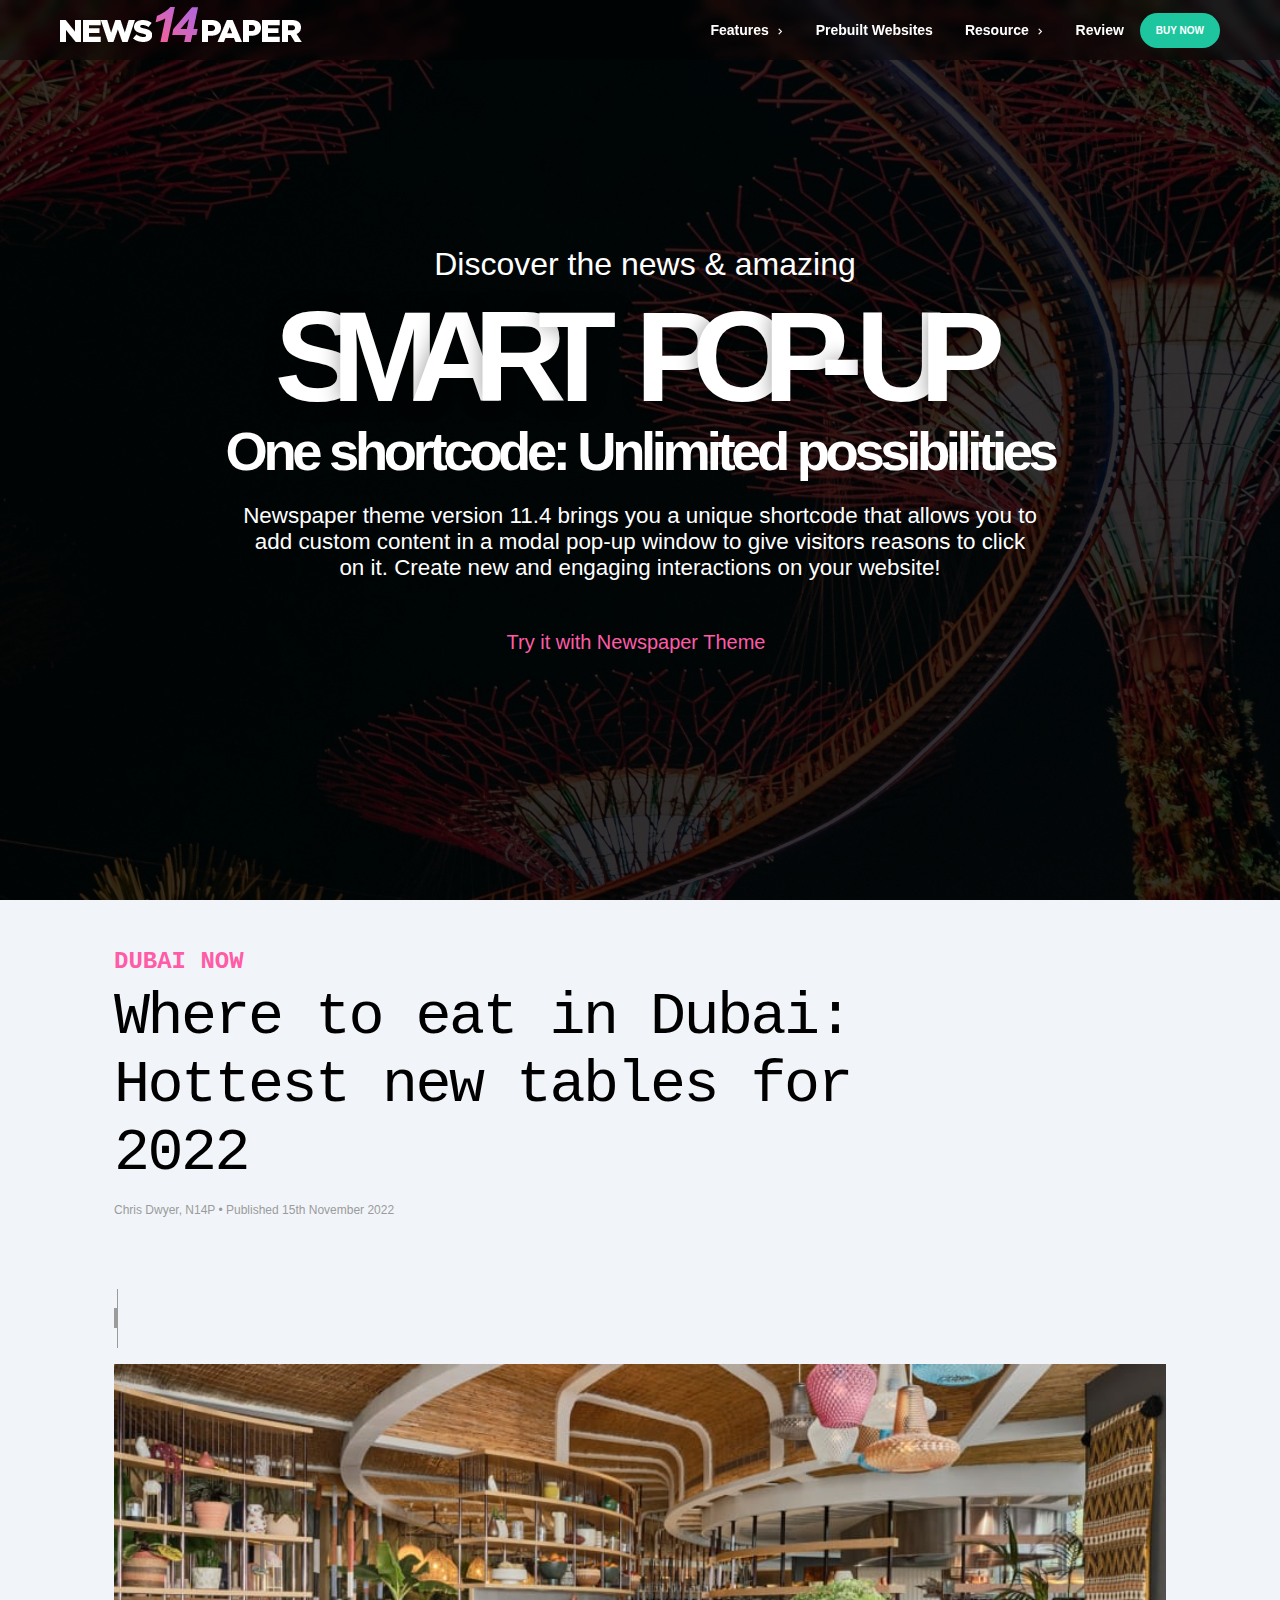
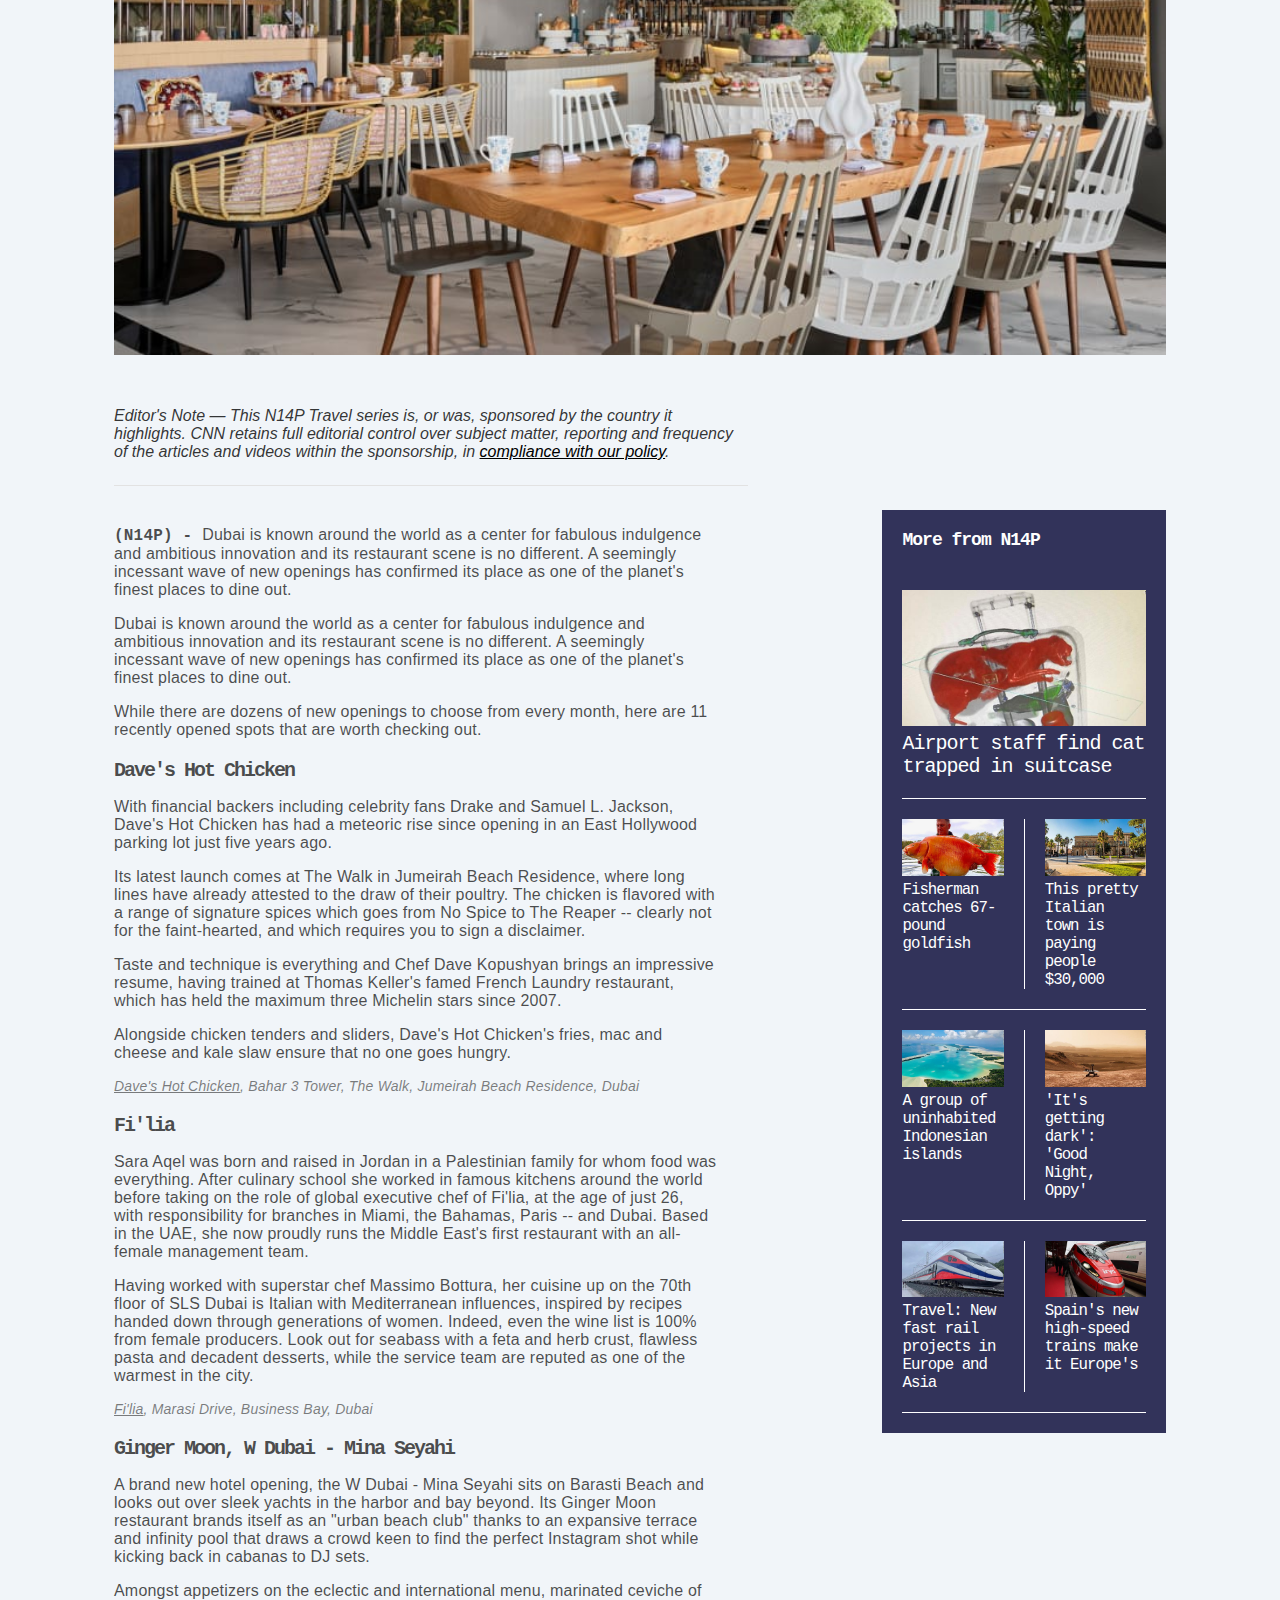
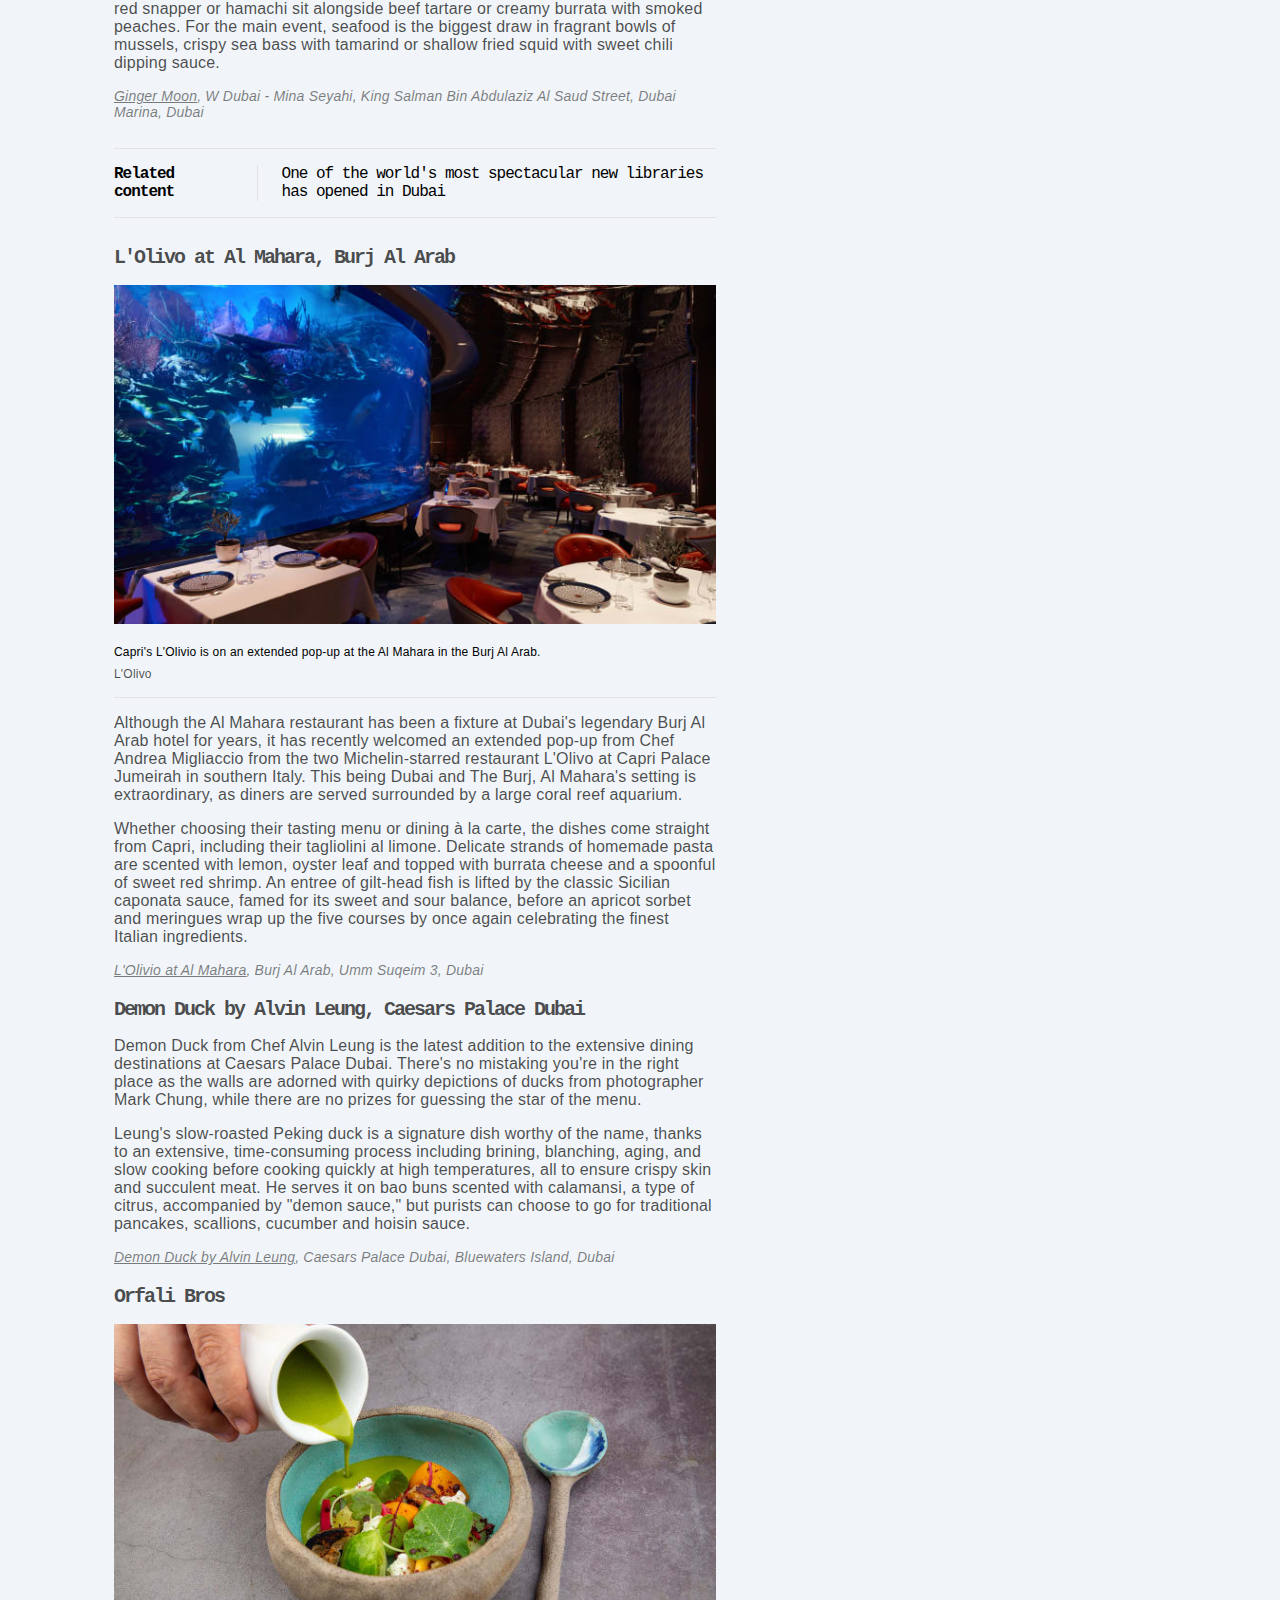
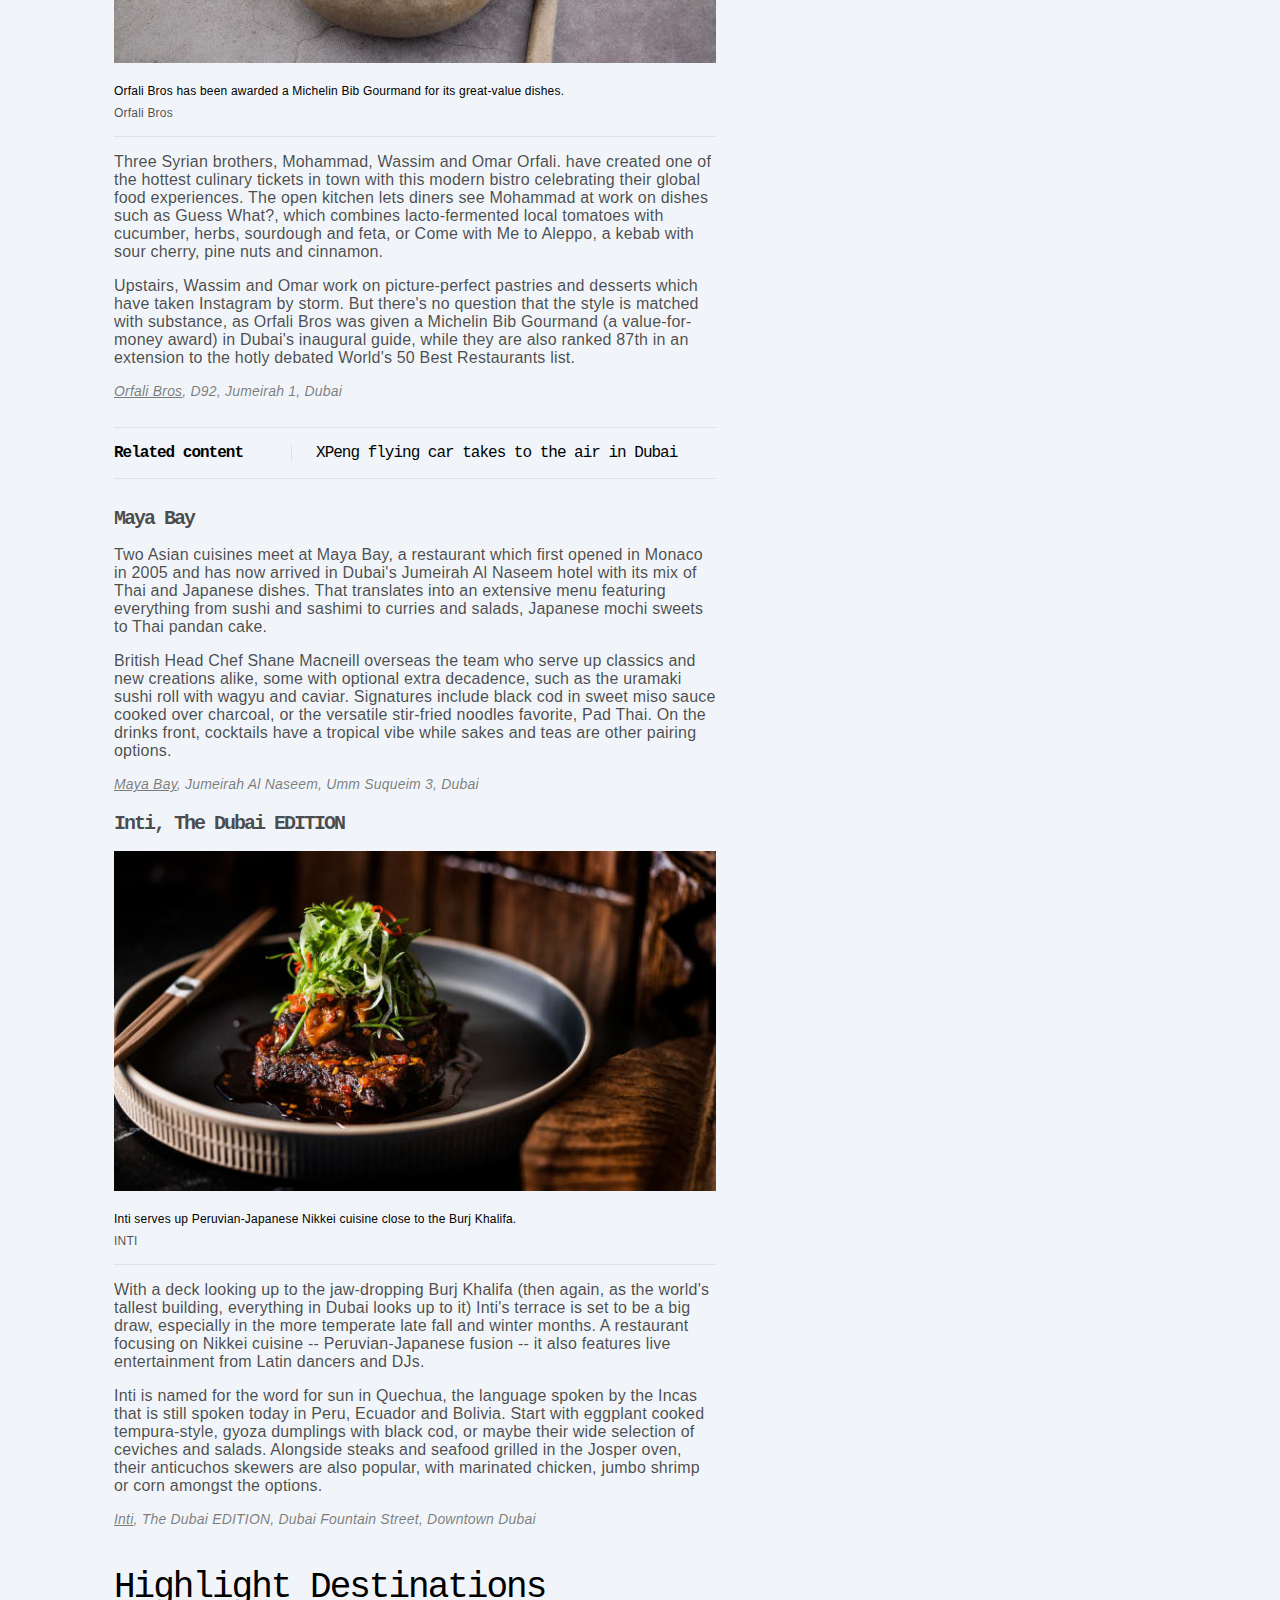
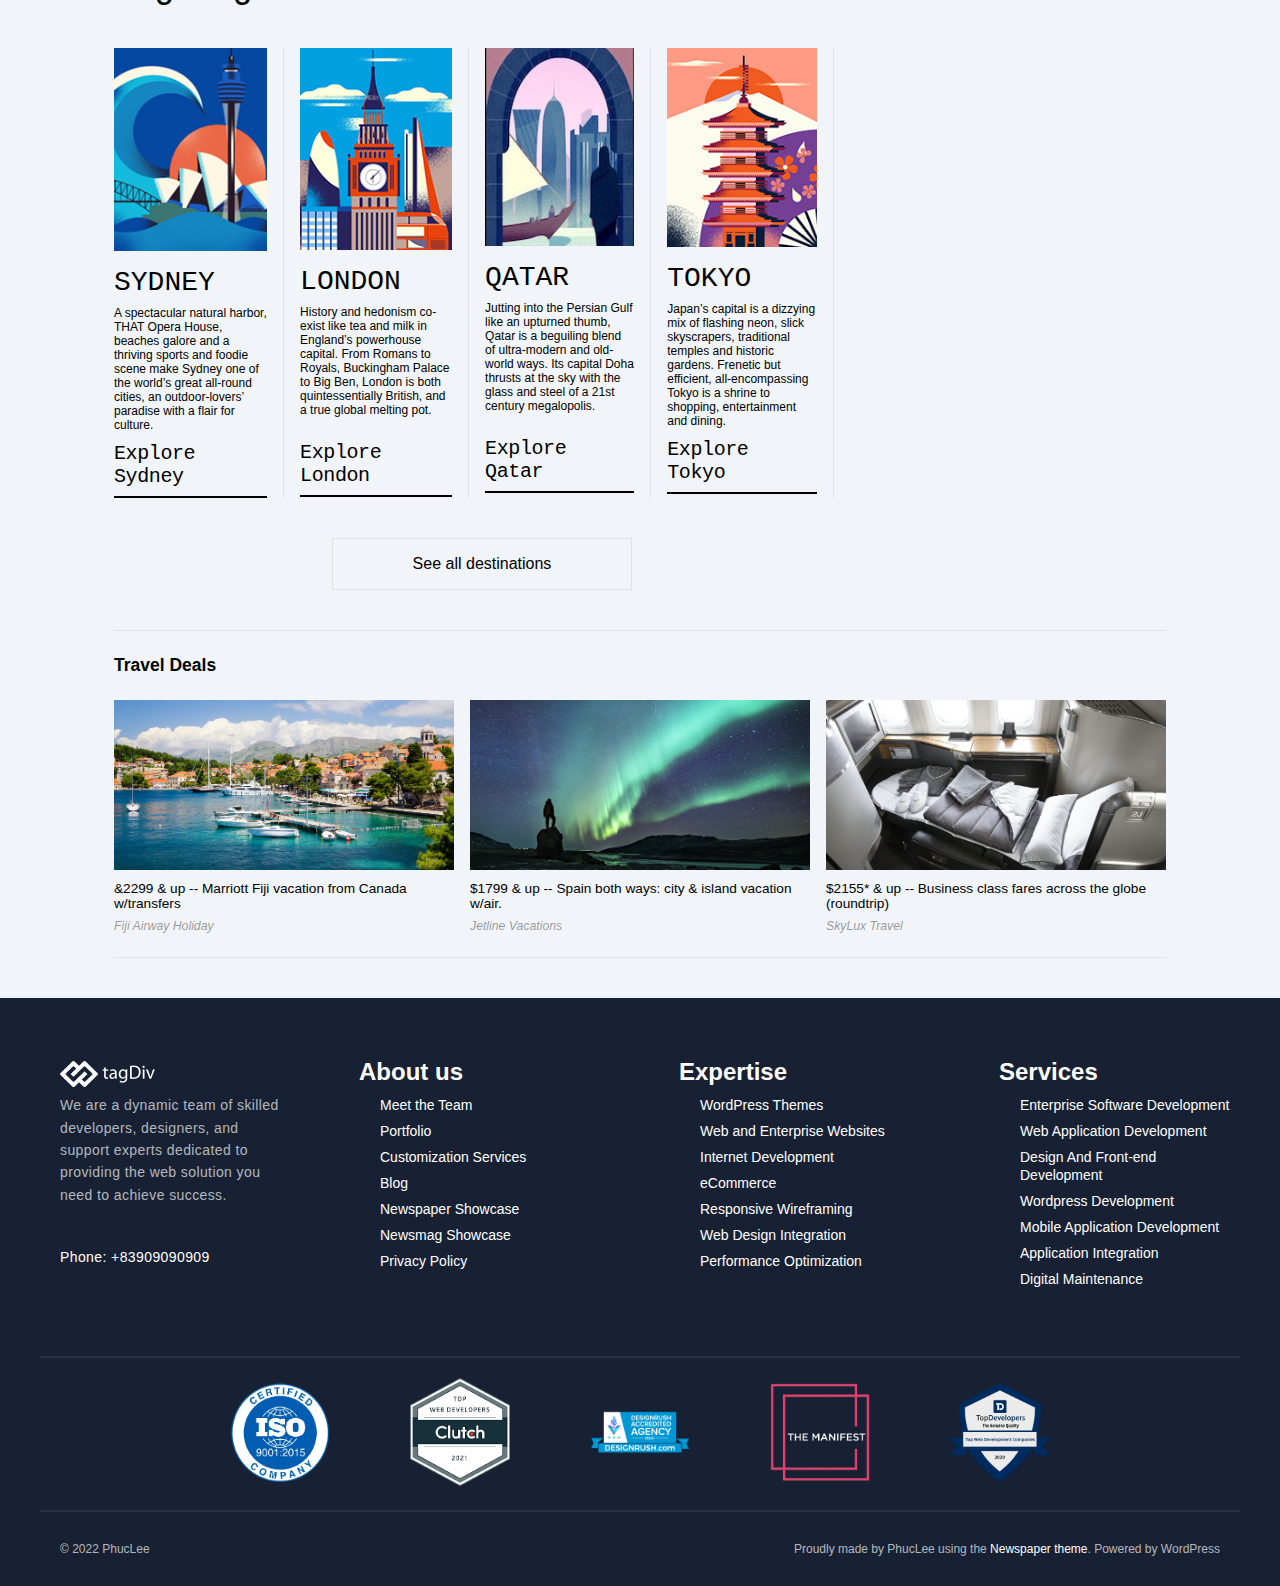
<file: baiviet2.html>
<!DOCTYPE html>
<html lang="en">
<head>
    <meta charset="UTF-8">
    <meta http-equiv="X-UA-Compatible" content="IE=edge">
    <meta name="viewport" content="width=device-width, initial-scale=1.0">
    <link rel="stylesheet" href="./css/baiviet.css">
    <link rel="stylesheet" href="./css/resposive_baiviet.css">
    <link rel="shortcut icon" href="./img/favicon.png">
    <link rel="stylesheet" href="https://site-assets.fontawesome.com/releases/v6.1.2/css/all.css?fbclid=IwAR2TXqBPR1BwetsIfkcLDjYfw2kuhlxqmjkGdzKaCdAd6NkAkWniljGiVB8">
    <link rel="stylesheet" href="https://fonts.googleapis.com/css2?family=Material+Symbols+Outlined:opsz,wght,FILL,GRAD@48,400,1,0" /> 
    <title>Where to eat in Dubai: Hottest new tables for 2022</title>
</head>
<body>
    <div id="main">
        <div id="header">
            <div class="header-logo">
                <a href="./index.html">
                    <img src="./img/news-logo-white.png" alt="" class="logo">
                </a>
            </div> 
            <ul id="nav">
                <li>
                    <a href="#">
                        Features
                        <span class="material-symbols-outlined right-arrow">
                            arrow_forward_ios
                        </span>
                    </a>
                    <ul class="subnav subnav1">
                        <li><a href="">Live Xisual Builder</a></li>
                        <li><a href="">Direction and Listings System</a></li>
                        <li><a href="">Paywall Subscriptions Management</a></li>
                        <li><a href="">Smart Pop-ups</a></li>
                        <li><a href="">Cloud Library Templates</a></li>
                        <li><a href="">WooCommerce SHOP</a></li>
                        <li><a href="">WordPress Template Builder</a></li>
                    </ul>
                </li>

                <li><a href="#">Prebuilt Websites</a></li>

                <li>
                    <a href="#">
                        Resource
                        <span class="material-symbols-outlined right-arrow">
                            arrow_forward_ios
                        </span>
                    </a>
                    <ul class="subnav subnav2">
                        <li><a href="#">Documentation</a></li>
                    </ul>
                </li>

                <li><a href="#">Review</a></li>

                <button class="nav-btn js-buy-news">Buy Now</button>
            </ul>
        </div>
        <div id="slider">
            <div class="slider-container">
               `<div class="slider-content">
                    <div class="slider-title">
                        <i class="fa-sharp fa-solid fa-flag"></i>
                        Discover the news & amazing
                    </div>
                    <div class="slider-smart-popup">
                        <div class="word">
                            <span>S</span>
                            <span>M</span>
                            <span>A</span>
                            <span>R</span>
                            <span>T</span>
                        </div>
                        <div class="word">
                            <span>P</span>
                            <span>O</span>
                            <span>P</span>
                            <span>-</span>
                            <span>U</span>
                            <span>P</span>
                        </div>
                    </div>
                    <div class="slider-description">
                        One shortcode: Unlimited possibilities
                    </div>
                    <div class="slider-sub-description">
                        <p>Newspaper theme version 11.4 brings you a unique shortcode that allows you to add custom content in a modal pop-up window to give visitors reasons to click on it. Create new and engaging interactions on your website!</p>
                    </div>

                    <div class="slider-link">
                        <a href="#">
                            Try it with Newspaper Theme
                            <i class="fa-regular fa-angle-right"></i>
                        </a>
                    </div>
                </div>
            </div>
        </div>
        <div id="content">
            <div class="content-title">
                <p class="news">DUBAI NOW</p>
                <div class="news-title">
                    <h1>Where to eat in Dubai: Hottest new tables for 2022</h1>
                    <p>Chris Dwyer, N14P • Published 15th November 2022</p>
                </div>
                <div class="news-social">
                    <a href="https://www.facebook.com/dialog/share?app_id=80401312489&href=https%3A%2F%2Fedition.cnn.com%2Ftravel%2Farticle%2Ffrench-polynesia-tahiti-tourist-cap%2Findex.html&display=popup&redirect_uri=https%3A%2F%2Fsocial-login.cnn.com%2FGS%2Fbookmark.aspx%3Fclose%3Dtrue" target="_blank"><i class="fa-brands fa-facebook-f"></i></a>
                    <a href="https://twitter.com/intent/tweet?text=French%20Polynesia%20to%20cap%20tourist%20numbers&url=https%3A%2F%2Fedition.cnn.com%2Ftravel%2Farticle%2Ffrench-polynesia-tahiti-tourist-cap%2Findex.html&via=CNNTravel" target="_blank"><i class="fa-brands fa-twitter"></i></a>
                    <a href="https://mail.google.com/mail/u/0/#inbox?compose=new" target="_blank"><i class="fa-solid fa-envelope"></i></a>
                </div>
                <div class="img-title">
                    <img src="./img/news-img-2.jpg" alt="">
                </div>
            </div>
            <div class="news-description max-width-634 ">
                <p>Editor's Note — This N14P Travel series is, or was, sponsored by the country it highlights. CNN retains full editorial control over subject matter, reporting and frequency of the articles and videos within the sponsorship, in <a href="#">compliance with our policy</a>.</p>
            </div>
            <div class="news-content">
                <div class="news-main">
                    <div class="paragraph">
                        <p><span>(N14P) - </span>Dubai is known around the world as a center for fabulous indulgence and ambitious innovation and its restaurant scene is no different. A seemingly incessant wave of new openings has confirmed its place as one of the planet's finest places to dine out.</p>
                        <p>Dubai is known around the world as a center for fabulous indulgence and ambitious innovation and its restaurant scene is no different. A seemingly incessant wave of new openings has confirmed its place as one of the planet's finest places to dine out.</p>
                        <p>While there are dozens of new openings to choose from every month, here are 11 recently opened spots that are worth checking out.</p>
                        <p class="food-list">Dave's Hot Chicken</p>
                        <p>With financial backers including celebrity fans Drake and Samuel L. Jackson, Dave's Hot Chicken has had a meteoric rise since opening in an East Hollywood parking lot just five years ago.</p>
                        <p>Its latest launch comes at The Walk in Jumeirah Beach Residence, where long lines have already attested to the draw of their poultry. The chicken is flavored with a range of signature spices which goes from No Spice to The Reaper -- clearly not for the faint-hearted, and which requires you to sign a disclaimer.</p>
                        <p>Taste and technique is everything and Chef Dave Kopushyan brings an impressive resume, having trained at Thomas Keller's famed French Laundry restaurant, which has held the maximum three Michelin stars since 2007.</p>
                        <p>Alongside chicken tenders and sliders, Dave's Hot Chicken's fries, mac and cheese and kale slaw ensure that no one goes hungry.</p>
                        <div class="food-list-location">
                            <p><a href="">Dave's Hot Chicken</a>, Bahar 3 Tower, The Walk, Jumeirah Beach Residence, Dubai</p>
                        </div>
                    </div>
                    <div class="paragraph">
                        <p class="food-list">Fi'lia</p>
                        <p>Sara Aqel was born and raised in Jordan in a Palestinian family for whom food was everything. After culinary school she worked in famous kitchens around the world before taking on the role of global executive chef of Fi'lia, at the age of just 26, with responsibility for branches in Miami, the Bahamas, Paris -- and Dubai. Based in the UAE, she now proudly runs the Middle East's first restaurant with an all-female management team.</p>
                        <p>Having worked with superstar chef Massimo Bottura, her cuisine up on the 70th floor of SLS Dubai is Italian with Mediterranean influences, inspired by recipes handed down through generations of women. Indeed, even the wine list is 100% from female producers. Look out for seabass with a feta and herb crust, flawless pasta and decadent desserts, while the service team are reputed as one of the warmest in the city.</p>
                        <div class="food-list-location">
                            <p><a href="#">Fi'lia</a>, Marasi Drive, Business Bay, Dubai</p>
                        </div>
                    </div>
                    <div class="paragraph">
                        <p class="food-list">Ginger Moon, W Dubai - Mina Seyahi</p>
                        <p>A brand new hotel opening, the W Dubai - Mina Seyahi sits on Barasti Beach and looks out over sleek yachts in the harbor and bay beyond. Its Ginger Moon restaurant brands itself as an "urban beach club" thanks to an expansive terrace and infinity pool that draws a crowd keen to find the perfect Instagram shot while kicking back in cabanas to DJ sets.</p>
                        <p>Amongst appetizers on the eclectic and international menu, marinated ceviche of red snapper or hamachi sit alongside beef tartare or creamy burrata with smoked peaches. For the main event, seafood is the biggest draw in fragrant bowls of mussels, crispy sea bass with tamarind or shallow fried squid with sweet chili dipping sauce.</p>
                        <div class="food-list-location">
                            <p><a href="">Ginger Moon</a>, W Dubai - Mina Seyahi, King Salman Bin Abdulaziz Al Saud Street, Dubai Marina, Dubai</p>
                        </div>
                    </div>
                    <div class="news-note">
                        <div class="note-title">Related content</div>
                        <div class="note-content">One of the world's most spectacular new libraries has opened in Dubai</div>
                    </div>
                    <div class="paragraph">
                        <p class="food-list">L'Olivo at Al Mahara, Burj Al Arab</p>
                        <div class="food-img">
                            <img src="./img/L'Olivo.jpg" alt="">
                            <p class="caption">Capri's L'Olivio is on an extended pop-up at the Al Mahara in the Burj Al Arab.</p>
                            <p class="cre">L'Olivo</p>
                        </div>
                        <p>Although the Al Mahara restaurant has been a fixture at Dubai's legendary Burj Al Arab hotel for years, it has recently welcomed an extended pop-up from Chef Andrea Migliaccio from the two Michelin-starred restaurant L'Olivo at Capri Palace Jumeirah in southern Italy. This being Dubai and The Burj, Al Mahara's setting is extraordinary, as diners are served surrounded by a large coral reef aquarium.</p>
                        <p>Whether choosing their tasting menu or dining à la carte, the dishes come straight from Capri, including their tagliolini al limone. Delicate strands of homemade pasta are scented with lemon, oyster leaf and topped with burrata cheese and a spoonful of sweet red shrimp. An entree of gilt-head fish is lifted by the classic Sicilian caponata sauce, famed for its sweet and sour balance, before an apricot sorbet and meringues wrap up the five courses by once again celebrating the finest Italian ingredients.</p>
                        <div class="food-list-location">
                            <p><a href="">L'Olivio at Al Mahara</a>, Burj Al Arab, Umm Suqeim 3, Dubai</p>
                        </div>
                    </div>
                    <div class="paragraph">
                        <p class="food-list">Demon Duck by Alvin Leung, Caesars Palace Dubai</p>
                        <p>Demon Duck from Chef Alvin Leung is the latest addition to the extensive dining destinations at Caesars Palace Dubai. There's no mistaking you're in the right place as the walls are adorned with quirky depictions of ducks from photographer Mark Chung, while there are no prizes for guessing the star of the menu.</p>
                        <p>Leung's slow-roasted Peking duck is a signature dish worthy of the name, thanks to an extensive, time-consuming process including brining, blanching, aging, and slow cooking before cooking quickly at high temperatures, all to ensure crispy skin and succulent meat. He serves it on bao buns scented with calamansi, a type of citrus, accompanied by "demon sauce," but purists can choose to go for traditional pancakes, scallions, cucumber and hoisin sauce.</p>
                        
                        <div class="food-list-location">
                            <p><a href="">Demon Duck by Alvin Leung</a>, Caesars Palace Dubai, Bluewaters Island, Dubai</p>
                        </div>
                    </div>
                    <div class="paragraph">
                        <p class="food-list">Orfali Bros</p>
                        <div class="food-img">
                            <img src="./img/Orfali.jpg" alt="">
                            <p class="caption">Orfali Bros has been awarded a Michelin Bib Gourmand for its great-value dishes.</p>
                            <p class="cre">Orfali Bros</p>
                        </div>
                        <p>Three Syrian brothers, Mohammad, Wassim and Omar Orfali. have created one of the hottest culinary tickets in town with this modern bistro celebrating their global food experiences. The open kitchen lets diners see Mohammad at work on dishes such as Guess What?, which combines lacto-fermented local tomatoes with cucumber, herbs, sourdough and feta, or Come with Me to Aleppo, a kebab with sour cherry, pine nuts and cinnamon.</p>
                        <p>Upstairs, Wassim and Omar work on picture-perfect pastries and desserts which have taken Instagram by storm. But there's no question that the style is matched with substance, as Orfali Bros was given a Michelin Bib Gourmand (a value-for-money award) in Dubai's inaugural guide, while they are also ranked 87th in an extension to the hotly debated World's 50 Best Restaurants list.</p>
                        <div class="food-list-location">
                            <p><a href="">Orfali Bros</a>, D92, Jumeirah 1, Dubai</p>
                        </div>
                    </div>
                    <div class="news-note">
                        <div class="note-title">Related content</div>
                        <div class="note-content">XPeng flying car takes to the air in Dubai</div>
                    </div>
                    <div class="paragraph">
                        <p class="food-list">Maya Bay</p>
                        <p>Two Asian cuisines meet at Maya Bay, a restaurant which first opened in Monaco in 2005 and has now arrived in Dubai's Jumeirah Al Naseem hotel with its mix of Thai and Japanese dishes. That translates into an extensive menu featuring everything from sushi and sashimi to curries and salads, Japanese mochi sweets to Thai pandan cake.</p>
                        <p>British Head Chef Shane Macneill overseas the team who serve up classics and new creations alike, some with optional extra decadence, such as the uramaki sushi roll with wagyu and caviar. Signatures include black cod in sweet miso sauce cooked over charcoal, or the versatile stir-fried noodles favorite, Pad Thai. On the drinks front, cocktails have a tropical vibe while sakes and teas are other pairing options.</p>
                        <div class="food-list-location">
                            <p><a href="">Maya Bay</a>, Jumeirah Al Naseem, Umm Suqueim 3, Dubai</p>
                        </div>
                    </div>
                    <div class="paragraph">
                        <p class="food-list">Inti, The Dubai EDITION</p>
                        <div class="food-img">
                            <img src="./img/Inti.jpg" alt="">
                            <p class="caption">Inti serves up Peruvian-Japanese Nikkei cuisine close to the Burj Khalifa.</p>
                            <p class="cre">INTI</p>
                        </div>
                        <p>With a deck looking up to the jaw-dropping Burj Khalifa (then again, as the world's tallest building, everything in Dubai looks up to it) Inti's terrace is set to be a big draw, especially in the more temperate late fall and winter months. A restaurant focusing on Nikkei cuisine -- Peruvian-Japanese fusion -- it also features live entertainment from Latin dancers and DJs.</p>
                        <p>Inti is named for the word for sun in Quechua, the language spoken by the Incas that is still spoken today in Peru, Ecuador and Bolivia. Start with eggplant cooked tempura-style, gyoza dumplings with black cod, or maybe their wide selection of ceviches and salads. Alongside steaks and seafood grilled in the Josper oven, their anticuchos skewers are also popular, with marinated chicken, jumbo shrimp or corn amongst the options.</p>
                        <div class="food-list-location">
                            <p><a href="">Inti</a>, The Dubai EDITION, Dubai Fountain Street, Downtown Dubai</p>
                        </div>
                    </div>
                </div>
                <div class="news-poster">
                    <div class="poster">
                        <p>More from N14P</p>
                        <div class="poster-post">
                            <a href="#">
                                <img src="./img/post-1.jpg" alt="" title="Airport staff find cat trapped in suitcase">
                                <p>Airport staff find cat trapped in suitcase</p>
                            </a>
                        </div>
                        <div class="poster-post-two">
                            <div class="post-first">
                                <a href="#">
                                    <img src="./img/post-2-1.jpg" alt="" title="Fisherman catches 67-pound goldfish"></img>
                                    <p>Fisherman catches 67-pound goldfish</p>
                                </a>
                            </div>
                            <div class="post-second">
                                <a href="#">
                                    <img src="./img/post-2-2.jpg" alt="" title="This pretty Italian town is paying people $30,000"></img>
                                    <p>This pretty Italian town is paying people $30,000</p>
                                </a>
                            </div>
                        </div>
                        <div class="poster-post-two">
                            <div class="post-first">
                                <a href="#">
                                    <img src="./img/post-2-3.jpg" alt="" title="A group of uninhabited Indonesian islands"></img>
                                    <p>A group of uninhabited Indonesian islands</p>
                                </a>
                            </div>
                            <div class="post-second">
                                <a href="#">
                                    <img src="./img/post-2-4.jpg" alt="" title="'It's getting dark': 'Good Night, Oppy'"></img>
                                    <p>'It's getting dark': 'Good Night, Oppy'</p>
                                </a>
                            </div>
                        </div>
                        <div class="poster-post-two">
                            <div class="post-first">
                                <a href="#">
                                    <img src="./img/post-2-5.jpg" alt="" title="A group of uninhabited Indonesian islands"></img>
                                    <p>Travel: New fast rail projects in Europe and Asia</p>
                                </a>
                            </div>
                            <div class="post-second">
                                <a href="#">
                                    <img src="./img/post-2-6.jpg" alt="" title="'It's getting dark': 'Good Night, Oppy'"></img>
                                    <p>Spain's new high-speed trains make it Europe's</p>
                                </a>
                            </div>
                        </div>
                    </div>
                </div>
            </div>

            <div class="destination">
                <div class="destination-title">Highlight Destinations</div>
                <div class="destination-section">
                    <a href="" class="destination-place">
                        <div class="background-border">
                            <div class="destination-background destination-sydney"></div>
                        </div>
                        <div class="destination-name">SYDNEY</div>
                        <div class="destination-content">A spectacular natural harbor, THAT Opera House,
                            beaches galore and a thriving sports and foodie scene make
                            Sydney one of the world’s great all-round cities, an outdoor-lovers’
                            paradise with a flair for culture.
                        </div>
                        <div class="destination-explore">Explore Sydney</div>
                    </a>
                    <a href="" class="destination-place">
                        <div class="background-border">
                            <div class="destination-background destination-london"></div>
                        </div>
                        <div class="destination-name">LONDON</div>
                        <div class="destination-content">History and hedonism co-exist like tea and milk in England’s
                            powerhouse capital. From Romans to Royals, Buckingham Palace to Big Ben,
                            London is both quintessentially British, and a true global melting pot.
                        </div>
                        <div class="destination-explore">Explore London</div>
                    </a>
                    <a href="" class="destination-place">
                        <div class="background-border">
                            <div class="destination-background destination-qatar"></div>
                        </div>
                        <div class="destination-name">QATAR</div>
                        <div class="destination-content">Jutting into the Persian Gulf like an upturned thumb, Qatar is 
                            a beguiling blend of ultra-modern and old-world ways. Its capital Doha thrusts 
                            at the sky with the glass and steel of a 21st century megalopolis.
                        </div>
                        <div class="destination-explore">Explore Qatar</div>
                    </a>
                    <a href="" class="destination-place">
                        <div class="background-border">
                            <div class="destination-background destination-tokyo"></div>
                        </div>
                        <div class="destination-name">TOKYO</div>
                        <div class="destination-content">Japan’s capital is a dizzying mix of flashing neon, slick skyscrapers,
                            traditional temples and historic gardens. Frenetic but efficient, all-encompassing
                            Tokyo is a shrine to shopping, entertainment and dining.
                        </div>
                        <div class="destination-explore">Explore Tokyo</div>
                    </a>
                </div>
                <div class="destination-btn">
                    <a href="">See all destinations</a>
                </div>
            </div>

            <div class="paid-content">
                <div class="paid-header">
                    <p>Travel Deals</p>
                    <div class="paid-section">
                        <a href="">
                            <img src="./img/paid-3.jpg" alt="">
                            <h3>&2299 & up -- Marriott Fiji vacation from Canada w/transfers</h3>
                            <p>Fiji Airway Holiday</p>
                        </a>
                        <a href="">
                            <img src="./img/paid-4.jpg" alt="">
                            <h3>$1799 & up -- Spain both ways: city & island vacation w/air.</h3>
                            <p>Jetline Vacations</p>
                        </a>
                        <a href="">
                            <img src="./img/paid-5.jpg" alt="">
                            <h3>$2155* & up -- Business class fares across the globe (roundtrip)</h3>
                            <p>SkyLux Travel</p>
                        </a>
                    </div>
                </div>
            </div>
        </div>
        <div id="footer">
            <div class="footer-service">
                <div class="footer-infor infor-description">
                    <img src="./img/tagDiv-footer.webp" alt="" class="footer-logo">
                    <p>We are a dynamic team of skilled developers, designers, and support experts dedicated to providing the web solution you need to achieve success.</p>
                    <div class="footer-social">
                        <a href="https://www.facebook.com/" target="_blank"><i class="fa-brands fa-facebook-f"></i></a>
                        <a href="https://www.instagram.com" target="_blank"><i class="fa-brands fa-instagram"></i></a>
                        <a href="https://www.twitter.com" target="_blank"><i class="fa-brands fa-twitter"></i></a>
                        <a href="https://www.youtube.com" target="_blank"><i class="fa-brands fa-youtube"></i></a>
                    </div>
                    <p class="footer-phone">
                        <i class="fa-solid fa-phone"></i>
                        Phone: +83909090909
                    </p>
                </div>
                <div class="footer-infor">
                    <h2>
                        <i class="fa-solid fa-minus"></i>
                        About us
                    </h2>
                    <ul infor-list>
                        <li><a href="">Meet the Team</a></li>
                        <li><a href="">Portfolio</a></li>
                        <li><a href="">Customization Services</a></li>
                        <li><a href="">Blog</a></li>
                        <li><a href="">Newspaper Showcase</a></li>
                        <li><a href="">Newsmag Showcase</a></li>
                        <li><a href="">Privacy Policy</a></li>
                    </ul>
                </div>
                <div class="footer-infor">
                    <h2>
                        <i class="fa-solid fa-minus"></i>
                        Expertise
                    </h2>
                    <ul class="infor-list">
                        <li><a href="">WordPress Themes</a></li>
                        <li><a href="">Web and Enterprise Websites</a></li>
                        <li><a href="">Internet Development</a></li>
                        <li><a href="">eCommerce</a></li>
                        <li><a href="">Responsive Wireframing</a></li>
                        <li><a href="">Web Design Integration</a></li>
                        <li><a href="">Performance Optimization</a></li>
                    </ul>
                </div>
                <div class="footer-infor">
                    <h2>
                        <i class="fa-solid fa-minus"></i>
                        Services
                    </h2>
                    <ul infor-list>
                        <li><a href="">Enterprise Software Development</a></li>
                        <li><a href="">Web Application Development</a></li>
                        <li><a href="">Design And Front-end Development</a></li>
                        <li><a href="">Wordpress Development</a></li>
                        <li><a href="">Mobile Application Development</a></li>
                        <li><a href="">Application Integration</a></li>
                        <li><a href="">Digital Maintenance</a></li>
                    </ul>
                </div>
            </div>

            <div class="footer-icon">
                <ul>
                    <li><a target="_blank" href="https://www.iso.org/certification.html" title="ISO-Certified"><img src="./img/footer-icon1.webp" alt=""></a></li>
                    <li><a target="_blank" href="https://clutch.co/profile/tagdiv" title="Clutch"><img src="./img/footer-icon2.webp" alt="" ></a></li>
                    <li><a target="_blank" href="https://www.designrush.com/agency/profile/tagdiv" title="Designrush"><img src="./img/footer-icon3.webp" alt="" ></a></li>
                    <li><a target="_blank" href="https://themanifest.com/ro/software-development/companies#tagdiv" title="The Manifest"><img src="./img/footer-icon4.webp" alt="" ></a></li>
                    <li><a target="_blank" href="https://www.topdevelopers.co/directory/web-development-companies" title="Top Developer"><img src="./img/footer-icon5.webp" alt="" ></a></li>
                </ul>
            </div>

            <div class="footer-contact">
                <p>© 2022 PhucLee</p>
                <p>Proudly made by PhucLee using the 
                    <i class="fa-solid fa-heart heart-icon"></i>
                    <a target="_blank" href="https://themeforest.net/item/newspaper/5489609">Newspaper theme</a>. Powered by WordPress
                </p>
            </div>
        </div>
    </div>

    <div class="modal js-modal">
        <div class="modal-container js-modal-container">
            <div class="modal-close js-modal-close">
                <i class="fa-solid fa-xmark close-btn"></i>
            </div>

            <header class="modal-header">
                <i class="fa-regular fa-newspaper"></i>
                <p>Order Newspaper</p>
            </header>

            <div class="modal-body">
                <form action="" id="modal-form">
                    <div class="form-group">
                        <label for="" class="modal-label">
                            <i class="fa-solid fa-user"></i>
                            Your name
                        </label>
                        <input required class="modal-input" id="modal-name" type="text" placeholder="Your name">    
                        <label class="form-error" for=""></label>
                    </div>

                    <div class="form-group">
                        <label for="" class="modal-label">
                            <i class="fa-solid fa-reply"></i>
                            Your phone number or your email
                        </label>
                        <input required id="modal-contact" class="modal-input" type="text" placeholder="Phone number or email">
                        <label class="form-error" for=""></label>
                    </div>
                    
                    <div class="form-group">
                        <label for="" class="modal-label">
                            <i class="fa-solid fa-location-dot"></i>
                            Your address
                        </label>
                        <input required class="modal-input" id="modal-address" type="text" placeholder="Your address">
                        <label class="form-error" for=""></label>
                    </div>

                    <div class="modal-select">
                        <div class="form-group">
                            <label for="" class="modal-label">
                                <i class="fa-solid fa-input-numeric"></i>
                                Number of newspaper
                            </label>
                            <input required class="modal-input" id="modal-quantity" type="number" name="" placeholder="Input number">
                            <label for="" class="form-error"></label>
                        </div>
                        <label for="" class="modal-label">
                            <i class="fa-solid fa-newspaper"></i>
                            What type of newspaper do you want?
                        </label>
                        <select name="" id="">
                            <option value="">Random</option>
                            <option value="">Current News.</option>
                            <option value="">The New York Times</option>
                            <option value="">Historical News.</option>
                            <option value="">Local News.</option>
                            <option value="">Business News.</option>
                            <option value="">Foreign Language News.</option>
                            <option value="">Longform Journalism.</option>
                        </select>
                    </div>

                    <input type="submit" value="Confirm" class="modal-confirm" onclick="confirmModal()">
                </form>
            </div>

            <footer class="modal-footer">

            </footer>
        </div>
    </div>

    <script src="./js/script.js"></script>
</body>
</html>
</file>
<file: css/style.css>
* {
    padding: 0;
    margin: 0;
    box-sizing: border-box;
    font-size: 16px;
}

html {
    font-family: Arial, Helvetica, sans-serif !important;
    scroll-behavior: smooth;
}

body {
    background-color: #f1f5f9;
}

.clear {
    clear: both;
}

li {
    list-style-type: none;
}

a {
    text-decoration: none;
}

p {
    font-family: Arial, Helvetica, sans-serif !important;
}

.col {
    width: 100%;
    flex-basis: auto;
    flex-grow: auto;
}

.col-2 {
    width: 50%;
    float: left;
    padding-right: 8px;
    padding-left: 8px;
}

.invalid .form-error {
    color: red;
    font-size: 0.75em;
    margin-top: -16px;
}

.form-group.invalid .modal-input {
    border-color: red;
}

#header {
    display: flex;
    justify-content: space-between;
    position: fixed;
    z-index: 1;
    top: 0;
    right: 0;
    left: 0;
    height: 60px;
    padding: 0 60px;
    background-color: rgba(255,255,255,0.4);
    backdrop-filter: blur(6px);
    -webkit-backdrop-filter: blur(6px);
}

#header .logo {
    z-index: 2;
    float: left;
    /* height: 60px; */
    /* width: 100%; */
    line-height: 60px;
}

#nav {
    position: relative;
    width: 100%;
    display: flex;
    justify-content: end;
    float: right;
    transition: .3s;
    margin: 0;
}

#nav li {
    cursor: pointer;
    /* height: 60px; */
}

#nav > li {
    position: relative;
    display: inline-block;
    /* padding: 0 12px; */
    padding:0 16px;
}

#nav a {
    line-height: 60px;
    font-weight: 700;
    color: #000;
    font-size: 0.875em;
}

.subnav1 {
    width: 400px;
    left: 0;
}

.subnav2 {
    width: 140px;
}

#nav .subnav {
    position: absolute;
    display: none;
    box-shadow: 0 0 10px rgba(0,0,0,0.2);
    background-color: #fff;
    margin-left: -20px;
    transition: .3s;
    z-index: 2;
}

#nav .subnav li {
    padding: 0 20px;
    height: 48px;
}

#nav .subnav a{
    transition: .3s;
    line-height: 48px;
    display: block;
}

/* #nav:hover>li>a{
    filter: blur(0.0625em);
    transition: .3s;
    opacity: .2;
}

#nav .subnav:hover li a {
    filter: blur(0.0625em);
    transition: .3s;
    opacity: .2;
} */

#nav .subnav li:hover a,
#nav > li:hover > a {
    color: #1c86ef;
    transition: .3s;
}

#nav li:hover .subnav {
    display: block;
    transition: .3s;
}

#nav .nav-btn {
    align-self: center;
    padding: 12px 16px;
    border-radius: 24px;
    border: none;
    color: #fff;
    background-color: #1dc69f;
    font-size: 0.625em;
    font-weight: 700;
    transition: .3s;
    text-transform: uppercase;;
}
#nav .nav-btn:hover {
    opacity: 0.7;
    cursor: pointer;
}

.right-arrow {
    font-size: 0.5em;
    font-weight: 900;
    padding-left: 4px;
}

#reviewer {
    position: relative;
    margin: 60px 40px 0;
    padding: 40px 0 20px 20px;
    border-bottom: 2px solid #000;
    font-size: 16px;
} 

#reviewer .review-data {
    float: left;
    /* position: absolute; */
    width: 45%;
    padding-top: 20px;
    padding-right: 20px;
}

.review-img {
    display: flex;
    flex-direction: column;
    justify-content: center;
}

.review-infor {
    display: flex;
}

.review-data {
    display: fl;
}

.review-data .first {
    font-size: 2.875em;
    font-weight: 800;
}

.review-data .description {
    font-size: 1.123em;
    opacity: 0.6;
    padding: 12px 0;
    width: 90%;
}

.buy-btn {
    position: relative;
    background-color: transparent;
    border: none;
    margin-top: 32px;
    cursor: pointer;
    /* width: 160px; */
}

.buy-btn a {
    position: relative;
    color: #3b7ef9;
    border: 2px solid #3b7ef9;
    padding: 18px 10px 18px 60px;
    border-radius: 40px;
    transition: .4s ease-in-out;
}

.buy-btn span {
    position: absolute;
    background-color: #3b7ef9;
    color: #fff;
    font-size: 1em;
    width: 40px;
    height: 40px;
    line-height: 40px;
    border-radius: 50%;
    left: 8px;
    top: 50%;
    transform: translateY(-50%);
    transition: .4s ease-in-out;
}

.buy-btn:hover a{
    padding: 18px 60px 18px 10px;
    background-color: #3b7ef9;
}

.buy-btn:hover a{
    color: #fff;
}

.buy-btn:hover span {
    left: calc(100% - 45px);
    background-color: #fff;
    color: #3b7ef9;
}

.review-quantity {
    display: flex;
}

.review-data .review-number {
    float: left;
    display: inline-block;
    border-left: 2px solid #000;
    padding-left: 16px;
    margin-top: 55px;
    margin-right: 80px;
}

.review-number h1 {
    font-size: 2em;
}

.review-number p {
    opacity: 0.7;
}

.logo-section {
    display: flex;
    justify-content: center;
    bottom: 0;
}

.section-third {
    display: flex;
}

.img-logo {
    margin-top: 14px;
    margin-bottom: 20px;
}

#content-description {
    display: flex;
    margin: 80px 60px 0;
    padding-bottom: 50px;
}

#introduction {
    width: 45%;
    padding-right: 100px;
    margin-bottom: 80px;
}

#introduction .star-icon {
    color: #eac81c  ;
}

#introduction h1 {
    color: #1d6df7;
    font-size: 3em;
    font-weight: 800;
    padding-top: 10px;
}

#introduction p {
    padding: 20px 0 ;
    font-size: 1.125em;
}

.shopping-cart  {
    font-size: 1em;
    padding-left: 8px;
}

#intro-author {
    display: flex;
    justify-content: space-between;
    margin: 0 -35px;
    /* width: 100%; */
}

#intro-author .author {
    width: 30%;
    height: 90%;
    font-size: 0.825em;
    letter-spacing: 0.3px;
    text-align: center  ;
}

#intro-author .author-container {
    display: flex;
    flex-direction: column;
    box-shadow: 0 0 10px rgba(0,0,0,0.15);
    padding: 40px 10px 80px;
    height: 100%;
}

#intro-author .author-img {
    width: 80px;
    border-radius: 50%;
    align-self: center;
}

#intro-author .author-description {
    padding-top: 20px;
    font-style: italic;
    font-weight: bold;
}

#intro-author .author-name {
    color: #1d6df7;
    font-size: 1.25em;
    font-weight: 700;
    padding-top: 20px;
}

#intro-author .author-infor {
    color: rgba(0,0,0,0.7);
    font-size: 0.75em;
    padding-top: 4px;
    font-weight: 400;
}

#content-title {
    max-width: 680px;
    margin: 20px auto;
    text-align: center;
}

#content-title h2 {
    font-size: 1.625em;
    margin-bottom: 10px;
}

#content-title h1 {
    font-size: 3.125em;
    margin-bottom: 10px;
    color: #1d6df7;
}

#content p {
    font-size: 1.125em;
}

.content-form {
    display: flex;
    justify-content: space-evenly;
    padding-top: 32px;
}

.intro-form .sub-title {
    font-size: 2.625em;
    text-align: center;
    margin: 10px 0;
}

.intro-form .description {
    font-size: 1em;
    text-align: center;
    margin: 10px 0;
    color: #666666;
}

.product-form {
    position: relative;
    float: left;
    width: 42.5%;
    box-shadow: 0 0 40px rgba(0,0,0,0.1);
    border-radius: 52px;
    padding-bottom: 100px;
}

.product-img {
    display: flex;
    justify-content: center;
    
}

.product-img img {
    width: 55%;
    border-radius: 24px;
}

.product-form .form-btn {
    /* margin-bottom: 10px; */
}

.intro-form {
    padding: 40px 20px 20px;
}

.intro-form .title {
    font-size: 1.5em;
    text-align: center;
    margin: 10px 0;
}

.form-message {
    font-weight: 700;
    color: #1d6df7;
    text-align: center;
    font-size: 1.875em;
}

.form-message i {
    font-size: 1.5em;
    padding-left: 12px;
    padding-bottom: 20px;
}

.form-btn a{
    position: absolute;
    bottom: 40px;
    border: 2px solid #000;
    border-radius: 28px;
    background-color: transparent;
    font-size: 0.875em;
    left: 50%;
    transform: translateX(-50%);
    padding: 12px 32px;
    color: #000;
    transition: .3s;
}

.form-btn:hover a{
    cursor: pointer;
    border: 2px solid #1d6df7;
    color: #1d6df7;
}

.contact-form {
    margin: 80px 0;
    background-color: #f7f7f7;
}

.input-form {
    position: relative;
    display: flex;
    justify-content: space-evenly;
    padding-bottom: 40px;
}

.input-form .intro-form {
    width: 40%;
}

.input-form form {
    width: 50%;
    margin: 40px 16px 0;
}

.input-form .row-2 {
    margin-left: -8px;
    margin-right: -8px;
}

.input-form .form-control {
    padding: 10px;
    border: 1px solid #ccc;
    margin-top: 16px;
    width: 100%;
    background-color: transparent;
}

.input-form span {
    font-size: 0.75em;
    font-weight: 900;
}

.input-form .contact-btn {
    border: 2px solid #000;
    border-radius: 28px;
    float: right;
    margin-top: 20px;
    background-color: transparent;
    font-size: 0.875em;
    padding: 12px 40px;
    transition: .3s;
    cursor: pointer;
}

.input-form .contact-btn:hover {
    color: #1c86ef;
    border: 2px solid #1c86ef;
}

.contact-form .title{
    text-align: left;
    font-size: 1.625em;
}

.contact-form .sub-title {
    text-align: left;
    font-size: 3.125em;
    color: #1d6df7;
}

.contact-form .description {
    text-align: left;
    font-size: 1.125em;
}

#footer {
    margin-top: 40px;
    background-color: #172133;
    color: #fff;
}

#footer .footer-service {
    display: flex;
    justify-content: space-between;
    padding: 60px 0;
    margin: 0 40px;
    border-bottom: 2px solid #283242;
}

.footer-service .footer-infor {
    width: 20%;
    padding-left: 20px;
}

.footer-service .footer-infor h2 {
    font-size: 1.5em;
    transform: translateX(-30px);
}

.footer-service .footer-infor h2 i {
    color: #28beff;
    font-size: 1.025em;
}

.footer-service p {
    font-size: 0.875em;
    color: rgba(250,250,250,0.7);
    letter-spacing: 0.4px;
    line-height: 1.6;
}

.footer-service .footer-social {
    padding-top: 20px;
}

.footer-service .footer-social a {
    font-size: 16px;
    padding-right: 20px;
    overflow: hidden;
}

.footer-service .footer-social i {
    transition: .3s;
}

.footer-service .footer-social i:hover{
    transform: scale(2);
    /* transition: .3s; */
}

.footer-service h2 {
    font-size: 1.125em;
    margin-bottom: 10px;
}

.footer-service li {
    margin-bottom: 8px;
}

.footer-service a {
    color: #fff;
    font-size: 0.875em;
}

.footer-service li:hover a{
    color: #ccc;
}

.footer-icon {
    margin: 0 40px;
    border-bottom: 2px solid #283242;
}

.footer-icon ul{
    display: flex;
    justify-content: center;
    align-items: center;
}

.footer-icon img {
    margin: 20px 40px;
    width: 7vw;
}

.footer-contact {
    display: flex;
    justify-content: space-between;
    padding: 30px 60px;
    color: rgba(250,250,250,0.7);
}

.footer-contact p {
    font-size: 0.75em;
}

.footer-contact a {
    color: #fff;
    font-size: 1em;
}

.footer-contact .heart-icon {
    color: red;
}

.go-up .go-up-container {
    position: fixed;
    z-index: 999;
    bottom: 30px;
    right: 10px;
}

.go-up a {
    color: #fff;
    padding: 14px 16px;
    background-color: #1dc69f;
    border-radius: 50%;
    box-shadow: 0 0 10px rgba(0,0,0,0.3);
}

.modal.modal-open {
    display: flex;
}

.modal {
    position: fixed;
    display: none;
    align-items: center;
    justify-content: center;
    z-index: 999;
    top: 0;
    bottom: 0;
    right: 0;
    left: 0;
    background-color: rgba(0,0,0,0.3);
}

.modal-container {
    position: relative;
    max-width: calc(100% - 32px);
    width: 900px;
    background: url('../img/bg-dots.png');
    border-radius: 12px;
    overflow: hidden;
    animation: modalFaceIn ease .4s;
}

.modal-close {
    display: flex;
    position: absolute;
    color: #fff;   
    right: 0;
    font-size: 1.5em;
    font-weight: 700;
    top: 0;
    padding: 16px 16px;
}

.modal-close:hover {
    background-color: #ccc;
    color: #000;
    cursor: pointer;
}

.modal-header {
    display: flex;
    justify-content: center;
    align-items: center;
    color: #fff;
    background-color: #000;
    padding: 34px;
}

.modal-header p{
    font-size: 1.75em;
    letter-spacing: 4px;
}

.modal-header i {
    font-size: 1.75em;
    padding-right: 12px;
}
.modal-body {
    padding: 16px;
}

.modal-label {
    display: block;
    padding: 12px 0 12px;
    margin-top: 12px;
}

.modal-label .quantity {
    display: inline;
}

.modal-select select {
    padding: 8px;
    border: 1px solid #ccc;
    color: #7a7a7a;
    width: 100%;
}

.modal-input {
    padding: 8px;
    width: 100%;
    border: 1px solid #ccc;
}

.modal-confirm {
    margin-top: 18px;
    width: 100%;
    padding: 10px;
    background-color: #000;
    color: #fff;
    border: none;
    border-radius: 20px;
}

.modal-confirm:hover {
    background-color: #ccc;
    color: #000;
    cursor: pointer;
}

@keyframes modalFaceIn{
    from {
       transform: translateY(-150px); 
       opacity: 0;
    }
    to {
        transform: translateY(0);
        opacity: 1;
    }
}
</file>
<file: css/resposive.css>
/* PC */
@media(min-width: 64em) {
    
}

/* Tablet */
@media(min-width: 46.25em) and (max-width:63.9375em) {
    
    #nav {
        justify-content: center;
    }
    
    .input-form form {
        margin-top: 100px;
    }

    .footer-icon img {
        width: 9vw;
    }
}

/*Tablet and Mobile*/
@media(max-width:63.9375em) {
    * {
        font-size: 14px;
    }
    #header {
        height: 7.5em;
        flex-direction: column;
        margin: 0;
        padding: 0;
    }
    #header .header-logo, #nav {
        align-self: center;
    }
    #nav .nav-btn {
        background-color: transparent;
        color: #000;
        font-size: 0.865em;
        text-transform: none;
        border-bottom: 3px solid #1dc69f;
        border-radius: 0px;
    }
    #nav .nav-btn:hover {
        color: #1c86ef;
    }
    #reviewer {
        margin-left: 0;
    }

    #reviewer .logo-section {
        flex-direction: column;
        align-items: center;
    }

    #introduction {
        width: 100%;
        padding: 0;
    }

    #intro-author {
        flex-direction: column;
        margin: 0;
    }

    #intro-author .author{
        width: 100%;
        margin-bottom: 30px;
    }

    #content-description {
        flex-direction: column;
    }
}

/* Mobile */
@media(max-width: 46.1875em) {
    #nav {
        justify-content: space-around;
        padding: 0 12px;
        /* justify-content: center; */
    }

    #nav > li {
        padding: 0 6px;
    }

    #nav .nav-btn {
        padding: 6px;
    }

    #nav .subnav1 {
        margin-left: -0.1vw;
        width: 93vw;
    }

    #nav .subnav2 {
        margin-left: -47vw;
        width: 92vw;
    }

    #nav .subnav li{
        text-align: center;
    }

    #reviewer {
        margin: 60px 20px;
        padding-left: 0;
    }

    #reviewer .review-infor {
        flex-direction: column;
    }

    #reviewer .review-data {
        width: 100%;
        padding: 24px 0;
    }

    #reviewer .review-data .description {
        margin: 0;
        width: 100%;
    }

    #reviewer .review-data .review-number {
        margin-right: 0;
    }

    .buy-btn {
        width: 100%;
        padding-left: 0;
        padding-right: 0;
    }

    #reviewer .review-quantity {
        justify-content: space-between;
    }

    .right-arrow {
        display: none;
    }

    .img-logo {
        width: 30vw;
    }

    #content-description {
        margin: 80px 20px 0;
    }

    .content-form {
        flex-direction: column;
        align-items: center;
        padding-top: 0;
    }

    #content .product-form {
        width: 90%;
        margin: 16px 0;
    }

    #content .input-form {
        flex-direction: column;
    }

    #content .input-form .intro-form {
        font-size: 12px;
        width: 100%;
    }

    #content .input-form .text {
        text-align: center;
    }

    #content .input-form form {
        width: calc(100% - 32px);
        /* margin: 0; */
    }

    #footer .footer-service {
        flex-direction: column;
        padding: 40px 0;
    }

    #footer .footer-service li {
        margin-bottom: 12px;
    }

    #footer .footer-service a {
        font-size: 1em;
    }

    #footer .footer-infor {
        width: 100%;
        padding-bottom: 30px;
    }

    #footer .footer-service .infor-description {
        padding-left: 0;
        padding-bottom: 40px;
    }

    #footer .footer-icon ul {
        flex-direction: column;
    }

    #footer .footer-icon img {
        width: 100px;
    }

    #footer .footer-contact {
        flex-direction: column;
        align-items: center;
    }

    #footer .footer-contact p {
        text-align: center;
        margin-bottom: 8px;
    }
}
</file>
<file: css/baiviet.css>
* {
    margin: 0;
    padding: 0;
    box-sizing: border-box;
}

html {
    font-family: Arial, Helvetica, sans-serif;
    scroll-behavior: smooth;
}

body {
    background-color: #f1f5f9;
}

li {
    list-style-type: none;
}

a {
    text-decoration: none;
}

.max-width-634 {
    max-width: 634px !important;
}

.invalid .form-error {
    color: red;
    font-size: 0.75em;
    margin-top: -16px;
}

.form-group.invalid .modal-input {
    border-color: red;
}

#header {
    display: flex;
    position: fixed;
    z-index: 999;
    top: 0;
    right: 0px;
    padding: 0 60px;
    left: 0;
    height: 60px;
    background-color: rgba(0,0,0,0.4);
    backdrop-filter: blur(6px);
    -webkit-backdrop-filter: blur(6px);
}

#header .logo {
    float: left;
    height: 60px;
    line-height: 60px;
    /* width: 25%; */
}

/* #header .logo img {
    height: 60px;
    width: 90%; 
} */

#nav {
    position: relative;
    width: 100%;
    display: flex;
    justify-content: end;
    float: right;
}

#nav li {
    cursor: pointer;
    height: 60px;
}

#nav > li {
    position: relative;
    display: inline-block;
    padding:0 16px;
}

#nav a {
    line-height: 60px;
    text-decoration: none;
    font-weight: 700;
    color: #fff;
    font-size: 0.875em;
}

#nav .subnav1 {
    width: 400px;
}

#nav .subnav2 {
    min-width: 80px;
}

#nav .subnav {
    position: absolute;
    display: none;
    box-shadow: 0 0 10px rgba(0,0,0,0.2);
    background-color: #fff;
    min-width: 20px;
    margin-left: -20px;
}

#nav .subnav li {
    padding: 0 20px;
    height: 48px;
}

#nav .subnav a{
    color: #000;
    line-height: 48px;
}

#nav .subnav li:hover a,
#nav > li:hover > a {
    /* color: #1c86ef; */
    color: #ff5ba7;
    transition: .3s;
}

#nav li:hover .subnav {
    display: block;
}

#nav .nav-btn {
    align-self: center;
    padding: 12px 16px;
    border-radius: 24px;
    border: none;
    color: #fff;
    background-color: #1dc69f;
    font-size: 0.625em;
    font-weight: 700;
    transition: .3s;
    text-transform: uppercase;
}
#nav .nav-btn:hover {
    opacity: 0.7;
    cursor: pointer;
    transition: .3s;
}

#nav .right-arrow {
    font-size: 0.5em;
    font-weight: 900;
    padding-left: 4px;
}

#slider {
    position: relative;
    padding-top: 100vh;
    /* margin-top: 70px; */
    background: url('../img/baiviet-bg.jpg') top center / cover no-repeat;
}

#slider .slider-container {
    position: absolute;
    top: 0;
    bottom: 0;
    right: 0;
    left: 0;
    background-color: rgba(0,0,0,0.8);
    z-index: 1;
    color: #fff;
}

#slider .slider-content {
    position: absolute;
    top: 0;
    bottom: 0;
    right: 0;
    left: 0;
    display: flex;
    flex-direction: column;
    justify-content: center;
    align-items: center;
    padding: 0 12px;
    /* margin-top: 60px; */
}

.slider-title {
    font-size: 2em;
    margin-bottom: 30px;
}

.slider-title i {
    color: #ff5ba7;
    font-size: 1em;
    padding-right: 10px;
}

.slider-smart-popup {
    font-size: 10vw;
    font-weight: 900;
    display: flex;
    justify-content: space-evenly;
    flex-wrap: wrap;
    transform: translateX(-0.25em);
}

.slider-smart-popup .word {
    position: relative;
    margin: -30px 3.25vw;
}

.slider-smart-popup span {
    letter-spacing: -0.5em;
    text-shadow: 0 0 20px rgba(0,0,0,0.4);
}

.slider-smart-popup span:hover {
    cursor:default;
    transition: .7s;
    text-shadow: 0 0 30px rgba(0,0,0,0.5);
}

.slider-description {
    font-size: 3.4em;
    font-weight: 900;
    letter-spacing: -0.08em;
    margin-top: 20px;
}

.slider-sub-description {
    margin: 20px 0;
}

.slider-sub-description p{
    width: 62.5vw;
    font-size: 1.4em;
    right: 0;
    text-align: center;
}

.slider-link {
    padding-top: 30px;
}

.slider-link a {
    color: #ff5ba7;
    transition: .5s;
    font-size: 1.25em;
}

.slider-link i {
    font-size: 0.85em;
    padding-left: 8px;
}

.slider-link a:hover {
    opacity: .8;
    font-size: 1.28em;
}

#content {
    margin-right: auto;
    margin-left: auto;
    padding: 0 24px;
    margin-top: 48px;
    max-width: 1100px;
}

#content .content-title {
    display: flex;
    flex-direction: column;
}

#content .news {
    font-family: 'Courier New', Courier, monospace;
    font-size: 1.5em;
    color: #ff5ba7;
    font-weight: 700;
}

#content img {
    width: 100%;
}

#content .news img:hover {
    opacity: 0.7;
}

.news-title h1{
    font-size: 3.75em;
    letter-spacing: -2.5px;
    font-weight: 100;
    font-family: 'Courier New', Courier, monospace;
    margin: 8px 0;
    max-width: 800px;
}

.news-title p {
    font-size: .75em;
    color: #9b9b9b;
    margin: 16px 0 12px;
}

.news-social {
    display: flex;
    justify-content:left;
    margin: 60px 0 16px;
}

.news-social i {
    height: 3.25em;
    width: 3.5em;
    font-size: 1.125em;
    line-height: 3.25em;
    text-align: center;
    border-left: 1px solid #9b9b9b;
    color: #000;
    transition: .3s;
}

.news-social::after {
    content: "";
    border-right: 1px solid #9b9b9b;
}

.news-social i:hover {
    color: #ff5ba7;
    transition: .3s;
}

.img-title {
    overflow: hidden;
    margin: 0 -24px;
}

.img-title img {
    width: 100%;
    height: 100%;
    transition: .8s;
    cursor: pointer;
}

.img-title img:hover {
    transform: scale(1.05);
    opacity: .7;
}

.news-description {
    padding-bottom: 24px;
    width: 634px;
    margin-top: 48px;
    margin-bottom: 24px;
    color: rgba(0,0,0,0.8);
    font-style: italic;
    border-bottom: 1px solid #e2e2e2;
    font-family:Arial, Helvetica, sans-serif;
    font-size: 1em;
}

.news-description a {
    color: #000;
    text-decoration: underline;
}

.news-description a:hover {
    color: rgba(0,0,0,0.5);
}

.news-content {
    font-family: 'Courier New', Courier, monospace;
    font-weight: 600;
    display: flex;
    justify-content: space-between;
    letter-spacing: -1px;
}

.news-main {
    width: 68%;
    margin-right: 166px;
}

.news-content .paragraph .food-list {
    font-family: 'Courier New', Courier, monospace;
    font-size: 1.25em;
    font-weight: 900;
    letter-spacing: -2px;
    margin-top: 20px;
}

.news-content .paragraph .food-list-location {
    font-style: italic;
    font-family: Helvetica, sans-serif;
}

.news-content .paragraph .food-list-location a {
    color: rgba(0,0,0,0.7);
}

.news-content .paragraph .food-img {
    border-bottom: 1px solid #e2e2e2;
}

.news-content .paragraph .food-img .caption {
    color: #000;
    font-size: 0.75em;
    margin: 16px 0 8px;
}

.news-content .paragraph .food-img .cre {
    font-size: 0.75em;
    margin: 8px 0 16px;
}

.news-content .paragraph .food-list-location {
    font-style: italic;
    font-size: 0.875em;
}

.news-content .paragraph .food-list-location p{
    color: rgba(0,0,0,0.5);
}

.news-content .paragraph .food-list-location a{
    color: rgba(0,0,0,0.5);
}

.news-content .paragraph p {
    font-weight: 100;
    margin: 16px 0;
    font-family: Arial, Helvetica, sans-serif;
    color: rgba(0,0,0,0.7);
    letter-spacing: 0.2px;
}

.news-content .paragraph p span {
    font-weight: 900;
    font-family: 'Courier New', Courier, monospace;
}

.news-content .paragraph a {
    text-decoration: underline;
    color: #000;
}

.news-content .paragraph a:hover {
    color: #9b9b9b;
}

.news-note {
    display: flex;
    padding: 16px 0;
    margin: 28px 0;
    border-top: 1px solid #e2e2e2;
    border-bottom: 1px solid #e2e2e2;
}

.news-note .note-title {
    font-family: 'Courier New', Courier, monospace;
    padding-right: 48px;
    border-right: 1px solid #e2e2e2;
    font-size: 1em;
}

.news-note .note-content {
    margin-left: 24px;
    font-weight: 100;
}

.news-cre-photo {
    padding: 24px 0;
    margin-top: 24px;
    border-top: 1px solid #e2e2e2;
    border-bottom: 1px solid #e2e2e2;
    font-family: 'Courier New', Courier, monospace;
    font-style: italic;
    font-weight: 100;
}

.news-poster {
    /* background-color: #000; */
    width: 32%;
    /* background-color: #32335a; */
}

.news-poster a {
    color: #fff;
    font-size: 1.125em;
}

.poster {
    padding: 20px 20px;
    background-color: #32335a;
}

.poster > p {
    color: #fff;
    padding-bottom: 20px;
    font-size: 1.125em;
}

.poster-post {
    width: 100%;
    padding: 20px 0;
    border-bottom: 1px solid #fff;
    font-weight: 100;
}

.poster-post a {
    font-size: 1.25em;
}

.poster-post-two {
    display: flex;
    background-color: #32335a;
    padding: 20px 0;
    border-bottom: 1px solid #fff;
    font-weight: 100;
    font-size: 0.875em;
}

.post-first {
    padding-right: 20px;
    border-right: 1px solid #fff;
}

.post-second {
    padding-left: 20px;
}

.destination {
    display: flex;
    flex-direction: column;
    justify-content: space-between;
}

.destination-title {
    font-family: 'Courier New', Courier, monospace;
    font-size: 2.25em;
    letter-spacing: -2px;
    margin: 24px 0;
}

.destination-section {
    display: flex;
    justify-content: space-between;
    /* flex-wrap: wrap; */
    width: calc(100% - 300px - 16px);
    margin-left: -16px;
    margin-top: 16px;
}

.destination-place {
    padding: 0 16px;
    color: #000;
    border-right: 1px solid #e2e2e2;
    border-top: none;
}

.destination-name {
    font-family: 'Courier New', Courier, monospace;
    font-size: 1.75em;
}

.background-border {
    overflow: hidden;
}

.destination-background {
    width: 100%;
    height: 100%;
    background-repeat: no-repeat;
    background-size: cover;
    padding-top: 133%;
    transition: .8s;
}

.destination-background:hover {
    transform: scale(1.1);
}

.destination-sydney {
    background-image: url('../img/sydney.jpg');
}

.destination-london {
    background-image: url('../img/london.jpg');
}

.destination-qatar {
    background-image: url('../img/qatar.jpg');
}

.destination-tokyo {
    background-image: url('../img/tokyo.jpg');
}

.destination-name {
    margin-top: 16px;
}

.destination-content {
    min-height: 110px;
    height: 120px;
    margin-top: 8px;
    font-size: 0.75em;
}

.destination-explore {
    display: inline-block;
    font-family: 'Courier New', Courier, monospace;
    font-size: 1.25em;
    letter-spacing: -0.4px;
    margin-top: 16px;
    padding-bottom: 8px;
    border-bottom: 2px solid #000;
    transition: .3s;
}

.destination-explore:hover {
    color: #ff5ba7;
    border-bottom: 2px solid #ff5ba7;
}

.destination-btn {
    width: calc(100% - 300px - 16px);
    margin: 40px 0;
    display: flex;
    justify-content: center;
}

.destination-btn a{
    border: 1px solid #e2e2e2;
    color: #000;
    width: 300px;
    padding: 16px 0;
    text-align: center;
    box-shadow: inset 0 0 0 0 #000;
    transition: linear .4s;
}

.destination-btn a:hover {
    box-shadow: inset 300px 0 0 0 #000;
    /* transition: ease-in-out .4s; */
    color: #fff;
}

.paid-content {
    display: flex;
    border-top: 1px solid #e2e2e2;
}

.paid-header {
    font-size: 0.875em;
    font-weight: 700;
    padding: 24px 0;
    border-bottom: 1px solid #e2e2e2;
    font-family: Arial, Helvetica, sans-serif;
}

.paid-header > p {
    font-size: 1.25em;
}

.paid-section {
    display: flex;
    margin-top: 24px;
    margin-left: -8px;
    margin-right: -8px;
}

.paid-section a {
    margin: 0 8px;
}

.paid-section h3 {
    color: #000;
    font-weight: 100;
    font-size: 0.975em;
    padding: 8px 0;
}

.paid-section p {
    color: rgba(0,0,0,0.4);
    font-weight: 100;
    font-size: 0.875em;
    font-style: italic;
}

.paid-section h3:hover {
    color: rgba(0,0,0,0.5);
}

#footer {
    margin-top: 40px;
    background-color: #172133;
    color: #fff;
}

#footer .footer-service {
    display: flex;
    justify-content: space-between;
    padding: 60px 0;
    margin: 0 40px;
    border-bottom: 2px solid #283242;
}

.footer-service .footer-infor {
    width: 20%;
    padding-left: 20px;
}

.footer-service .footer-infor h2 {
    display: flex;
    font-size: 1.5em;
    transform: translateX(-25px);
}

.footer-service .footer-infor h2 i {
    color: #28beff;
    margin-right: 4px;
}

.footer-service p {
    font-size: 14px;
    color: rgba(250,250,250,0.7);
    letter-spacing: 0.4px;
    line-height: 1.6;
}

.footer-service .footer-social {
    padding-top: 20px;
    display: flex;
}

.footer-service .footer-social a {
    font-size: 16px;
    padding-right: 20px;
}

.footer-service .footer-social i {
    transition: .3s;
}

.footer-service .footer-social i:hover{
    transform: scale(2);
}

.footer-service .footer-infor .footer-phone {
    color: #fff;
    padding-top: 20px;
}

.footer-service h2 {
    font-size: 18px;
    margin-bottom: 10px;
}

.footer-service li {
    margin-bottom: 8px;
}

.footer-service a {
    color: #fff;
    text-decoration: #fff;
    font-size: 14px;
}

.footer-service li:hover a{
    color: #ccc;
}

.footer-icon {
    margin: 0 40px;
    border-bottom: 2px solid #283242;
}

.footer-icon ul{
    display: flex;
    justify-content: center;
    align-items: center;
}

.footer-icon img {
    margin: 20px 40px;
    width: 100px;
}

.footer-contact {
    display: flex;
    justify-content: space-between;
    padding: 30px 60px;
    font-size: 12px;
    color: rgba(250,250,250,0.7);
}

.footer-contact a {
    color: #fff;
    text-decoration: none;
}

.footer-contact .heart-icon {
    color: red;
}

.go-up .go-up-container {
    position: fixed;
    z-index: 999;
    bottom: 30px;
    right: 10px;
}

.go-up a {
    color: #fff;
    padding: 14px 16px;
    background-color: #1dc69f;
    border-radius: 50%;
    box-shadow: 0 0 10px rgba(0,0,0,0.3);
}

.modal.modal-open {
    display: flex;
}

.modal {
    position: fixed;
    display: none;
    align-items: center;
    justify-content: center;
    z-index: 999;
    top: 0;
    bottom: 0;
    right: 0;
    left: 0;
    background-color: rgba(0,0,0,0.3);
}

.modal-container {
    position: relative;
    max-width: calc(100% - 32px);
    width: 900px;
    background: url('../img/bg-dots.png');
    border-radius: 12px;
    overflow: hidden;
    animation: modalFaceIn ease .4s;
}

.modal-close {
    display: flex;
    position: absolute;
    color: #fff;   
    right: 0;
    font-size: 1em;
    font-weight: 700;
    top: 0;
    padding: 16px 16px;
}

.modal-close:hover {
    background-color: #ccc;
    color: #000;
    cursor: pointer;
}

.modal-header {
    display: flex;
    justify-content: center;
    align-items: center;
    color: #fff;
    background-color: #000;
    padding: 34px;
}

.modal-header p{
    font-size: 1.75em;
    letter-spacing: 4px;
}

.modal-header i {
    font-size: 1.75em;
    padding-right: 12px;
}
.modal-body {
    padding: 16px;
}

.modal-label {
    display: block;
    padding: 12px 0 12px;
    margin-top: 12px;
}

.modal-label .quantity {
    display: inline;
}

.modal-select select {
    padding: 8px;
    border: 1px solid #ccc;
    color: #7a7a7a;
    width: 100%;
}

.modal-input {
    padding: 8px;
    width: 100%;
    border: 1px solid #ccc;
}

.modal-confirm {
    margin-top: 18px;
    width: 100%;
    padding: 10px;
    background-color: #000;
    color: #fff;
    border: none;
    border-radius: 20px;
    font-size: 1em;
}

.modal-confirm:hover {
    background-color: #ccc;
    color: #000;
    cursor: pointer;
}

@keyframes modalFaceIn{
    from {
       transform: translateY(-150px); 
       opacity: 0;
    }
    to {
        transform: translateY(0);
        opacity: 1;
    }
}
</file>
<file: css/resposive_baiviet.css>
/* PC */
@media(min-width: 66.5em) {
    #content .img-title {
        margin: 0;
    }
}

/* Tablet */
@media(min-width: 65em) and (max-width: 66.4em) {
    #slider {
        font-size: 0.8125em;
    }
}

/* Full tablet */
@media(max-width: 63.9375em) {
    #header {
        height: 7.5em;
        flex-direction: column;
        margin: 0;
        padding: 0;
        font-size: 14px;
    }

    #header .header-logo, #nav {
        align-self: center;
    }

    #nav .nav-btn {
        background-color: transparent;
        color: #fff;
        font-size: 0.865em;
        text-transform: none;
        border-bottom: 3px solid #1dc69f;
        border-radius: 0px;
    }

    #nav .nav-btn:hover {
        color: #ff5ba7;
    }
    
    #nav .right-arrow {
        display: none;
    }

    #content {
        margin-top: 24px;
    }

    #content .news {
        margin-bottom: 24px;
    }

    #content .news-title {
        margin: 0 auto;
        width: 600px;
        order: 2;
    }

    #content .news-title h1 {
        font-size: 3em;
    }

    #content .news-social {
        width: 600px;
        margin: 24px auto;
        order: 3;
    }

    #content .img-title {
        order: 1;
    }

    #content .news-description {
        width: 600px;
        margin: 48px auto 24px;
    }

    #content .news-content {
        flex-direction: column;
        align-items: center;
    }

    #content .news-main {
        margin: 0 auto;
        width: 600px;
    }

    #content .news-poster {
        width: 600px;
    }

    #content .poster {
        margin: 0 -24px;
    }

    #content .poster-post a {
        display: flex;
        justify-content: center;
    }

    #content .poster-post a img{
        width: 48%;
    }

    #content .poster-post p {
        padding-left: 24px;
        font-size: 1.4em;
    }

    #content .destination-section, .destination-btn {
        width: 100%;
        margin-right: -24px;
    }
}

@media(min-width: 51.75em) and (max-width: 64.9em) {
    #nav {
        justify-content: center;
    }

    #slider {
        font-size: 0.65em;
    }

    #slider .slider-content {
        margin-top: 90px;
    }

    #slider .slider-sub-description {
        font-size: 1.4em;
    }

    #slider .slider-sub-description p {
        width: 90vw;
    }

    #slider .slider-link a{
        font-size: 1.6em;
    }

    #slider .slider-link a:hover{
        font-size: 1.65em;
    }
}

@media(min-width: 46.25em) and (max-width: 51.74em) {
    #nav {
        justify-content: center;
    }
    
    #slider {
        font-size: 0.375em;
    }

    #slider .slider-sub-description {
        font-size: 1.6em;
    }

    #slider .slider-sub-description p {
        width: 90vw;
    }

    #slider .slider-link a{
        font-size: 2.8em;
    }
}

/*Mobile*/
@media(max-width: 46.24em) {
    #nav {
        justify-content: space-around;
        padding: 0 12px;
        /* justify-content: center; */
    }

    #nav > li {
        padding: 0 6px;
    }

    #nav .nav-btn {
        padding: 6px;
    }

    #nav .subnav1 {
        margin-left: -2vw;
        width: 93vw;
    }

    #nav .subnav2 {
        margin-left: -47vw;
        width: 93vw;
    }

    #nav .subnav li{
        text-align: center;
    }

    #nav .right-arrow {
        display: none;
    }

    #slider {
        font-size: 0.375em;
    }

    #slider .slider-sub-description {
        font-size: 1.8em;
    }

    #slider .slider-sub-description p {
        width: 90vw;
    }

    #slider .slider-link a{
        font-size: 2.6em;
    }

    #content .news-title {
        width: calc(100vw - 52px);
    }

    #content .news-social {
        width: calc(100vw - 52px);
    }

    #content .news-description {
        width: calc(100vw - 52px);
    }

    #content .news-main {
        width: calc(100vw - 52px);
    }

    #content .news-main {
        width: calc(100vw - 52px);
    }

    #content .news-poster {
        width: 100%;
    }

    #content .destination-section {
        width: 100vw;
        flex-wrap: wrap;
        justify-content: space-around;
        margin-left: -24px;
        margin-right: -24px;
    }

    #content .destination-place {
        width: calc(50vw - 24px);
        border: none;
        padding: 16px 0;
    }

    #content .destination-content, .destination-explore {
        display: none;
    }

    #content .destination-btn a {
        width: 100vw;
    }

    #content .destination-btn a:hover {
        box-shadow: inset 100vw 0 0 0 #000;
    }

    #content .paid-section {
        flex-direction: column;
    }

    #content .paid-section a {
        margin: 24px 8px 0;
    }

    #footer .footer-service {
        flex-direction: column;
        padding: 40px 0;
    }

    #footer .footer-service li {
        margin-bottom: 12px;
    }

    #footer .footer-service a {
        font-size: 1em;
    }

    #footer .footer-infor {
        width: 100%;
        padding-bottom: 30px;
    }

    #footer .footer-service .infor-description {
        padding-left: 0;
        padding-bottom: 40px;
    }

    #footer .footer-icon ul {
        flex-direction: column;
    }

    #footer .footer-icon img {
        width: 100px;
    }

    #footer .footer-contact {
        flex-direction: column;
        align-items: center;
    }

    #footer .footer-contact p {
        text-align: center;
        margin-bottom: 8px;
    }
}
</file>
